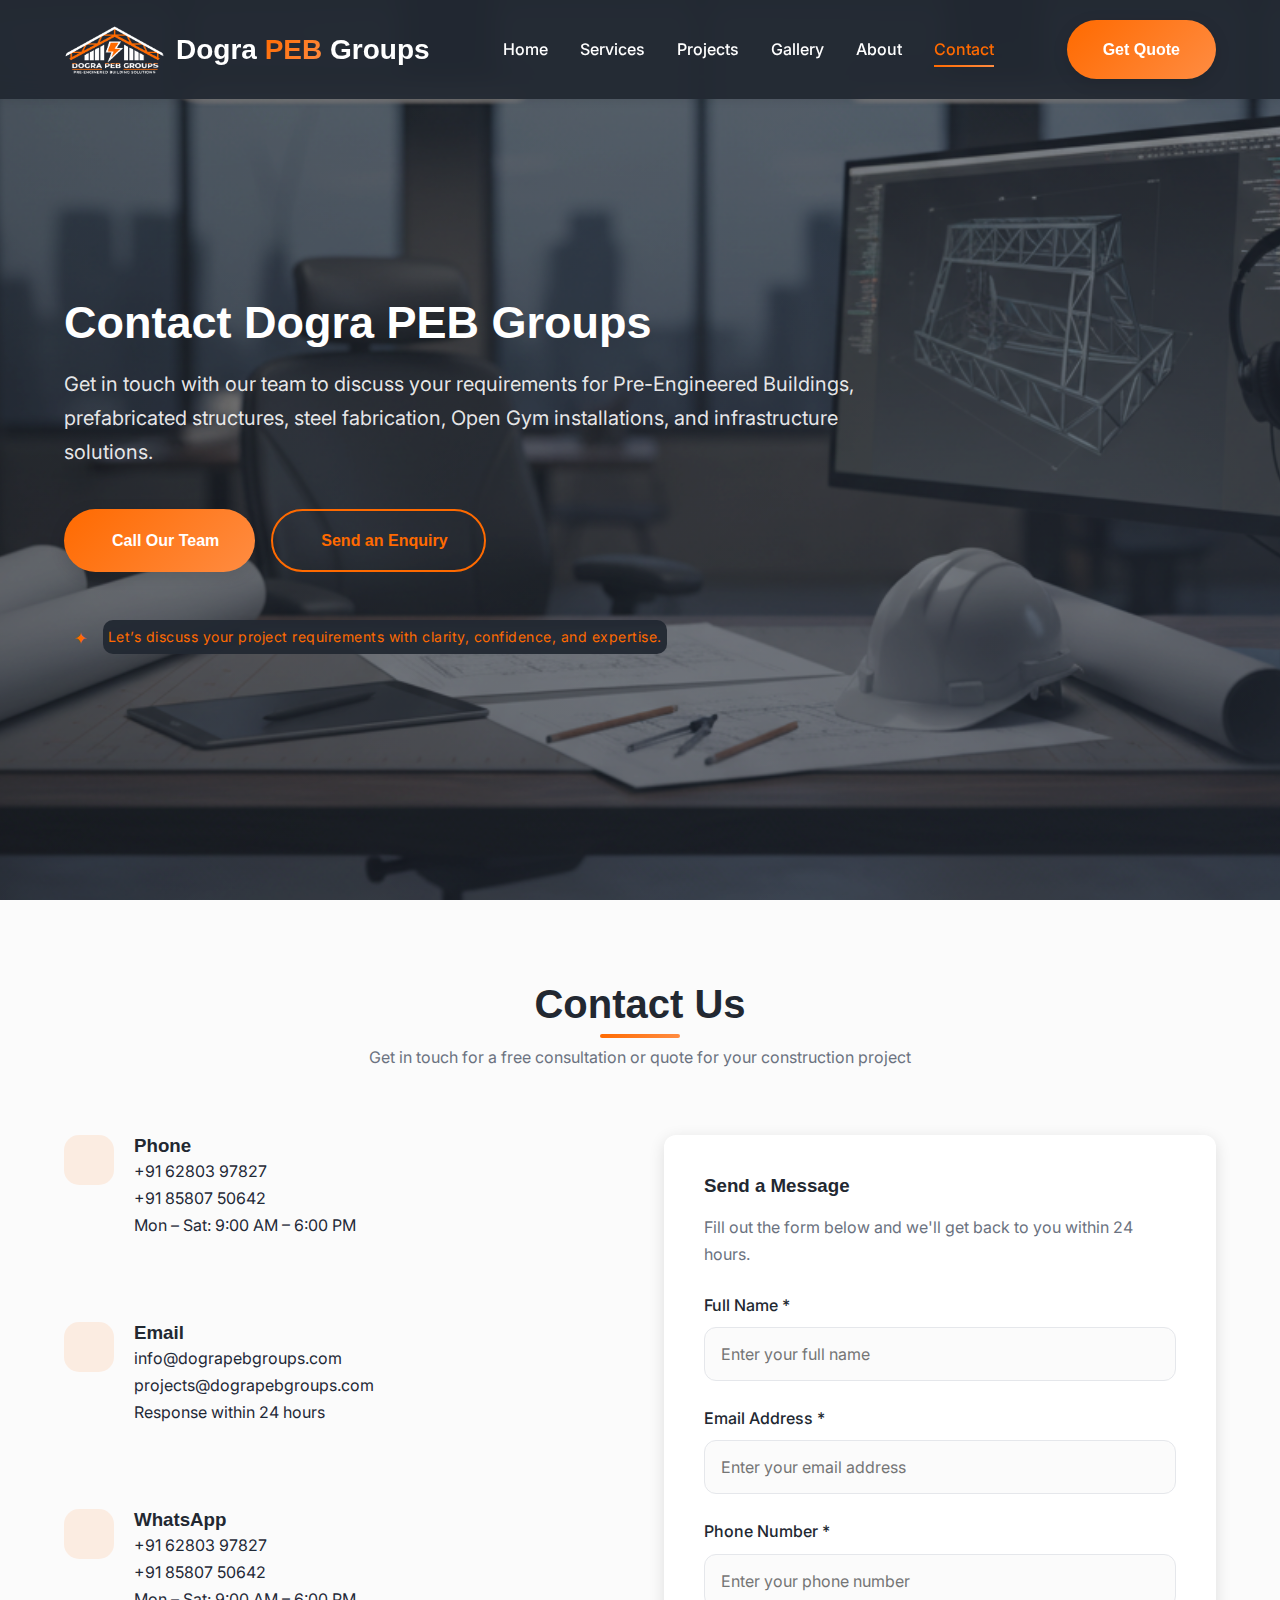
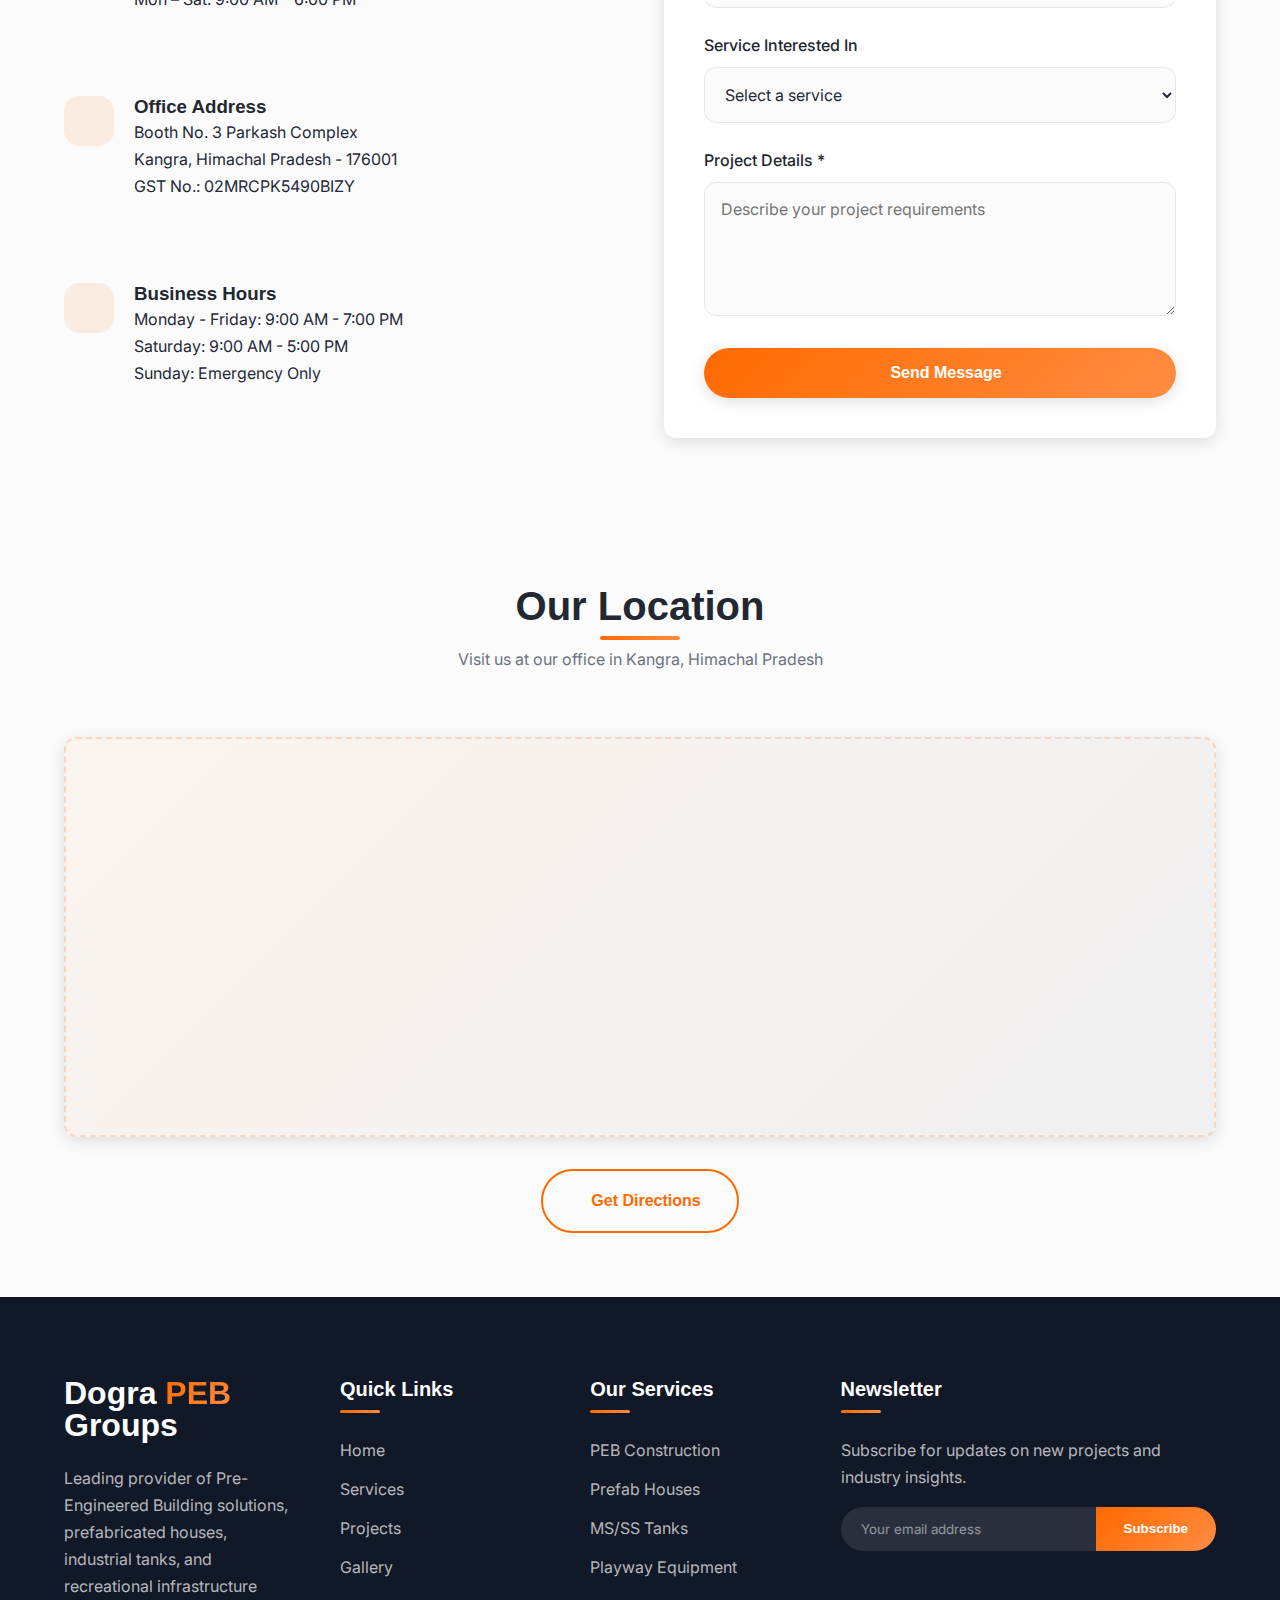
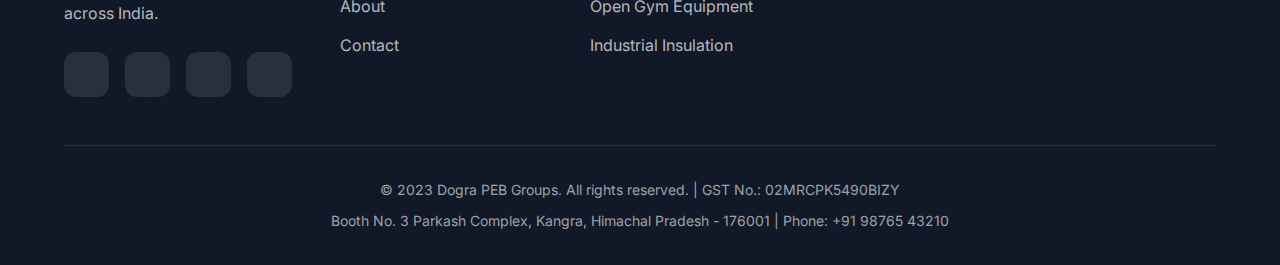
<file: contact-us/index.html>
<!DOCTYPE html>
<html lang="en">

<head>
    <meta charset="UTF-8">
    <meta name="viewport" content="width=device-width, initial-scale=1.0">

    <!-- Contact Page SEO -->
    <title>Contact Dogra PEB Groups | PEB Construction Company in India</title>
    <meta name="description" content="Contact Dogra PEB Groups for PEB construction, pre-engineered buildings, prefab structures, MS & SS tank fabrication, Open Gym installations and infrastructure solutions across India.">
    <meta name="keywords" content="contact PEB construction company, PEB contractor near me, Dogra PEB Groups contact, pre engineered building contractor India">

    <!-- Canonical -->
    <link rel="canonical" href="https://www.dograpebgroups.in/contact-us/">

    <!-- Open Graph -->
    <meta property="og:title" content="Contact Dogra PEB Groups">
    <meta property="og:description" content="Get in touch with Dogra PEB Groups for PEB buildings, prefab structures and industrial infrastructure solutions across India.">
    <meta property="og:type" content="website">
    <meta property="og:image" content="https://images.unsplash.com/photo-1581094794329-c8112a89af12?ixlib=rb-4.0.3&auto=format&fit=crop&w=1200&q=80">
    <meta property="og:url" content="https://www.dograpebgroups.in/contact-us/">

    <!-- Twitter -->
    <meta name="twitter:card" content="summary_large_image">
    <meta name="twitter:title" content="Contact Dogra PEB Groups">
    <meta name="twitter:description" content="Reach out to Dogra PEB Groups for professional PEB construction and infrastructure services.">

    <!-- Branding -->
    <meta name="theme-color" content="#1a365d">

    <!-- Favicon -->
    <link rel="icon" href="../assets/imgs/favicon.ico" type="image/x-icon">

    <!-- Fonts & Icons -->
    <link rel="preconnect" href="https://fonts.googleapis.com">
    <link rel="preconnect" href="https://fonts.gstatic.com" crossorigin>
    <link href="https://fonts.googleapis.com/css2?family=Inter:wght@300;400;500;600;700&family=Space+Grotesk:wght@400;500;600;700&display=swap" rel="stylesheet">

    <link rel="stylesheet" href="https://cdnjs.cloudflare.com/ajax/libs/font-awesome/6.4.0/css/all.min.css"
          integrity="sha512-iecdLmaskl7CVkqkXNQ/ZH/XLlvWZOJyj7Yy7tcenmpD1ypASozpmT/E0iPtmFIB46ZmdtAc9eNBvH0H/ZpiBw=="
          crossorigin="anonymous" referrerpolicy="no-referrer">

    <!-- Main CSS -->
    <link rel="stylesheet" href="../assets/css/style.css">
</head>

<body>
    <!-- Header -->
    <header id="header">
        <div class="container header-container">
            <div class="logo">
                <a href="../index.html">
                    <img src="../assets/imgs/logo.png" class="logo-icon">
                </a>
                <div class="logo-text">Dogra <span>PEB</span> Groups</div>
            </div>

            <nav class="nav-desktop">
                <ul class="nav-list">
                    <li><a href="../index.html" class="nav-link">Home</a></li>
                    <li><a href="../services/index.html" class="nav-link">Services</a></li>
                    <li><a href="../projects/index.html" class="nav-link">Projects</a></li>
                    <li><a href="../gallery/index.html" class="nav-link">Gallery</a></li>
                    <li><a href="../about-us/index.html" class="nav-link">About</a></li>
                    <li><a href="../contact-us/index.html" class="nav-link active">Contact</a></li>
                </ul>
            </nav>

            <a href="../contact-us/index.html" class="btn btn-primary header-cta">
                <i class="fas fa-phone-alt"></i> Get Quote
            </a>

            <button class="mobile-toggle" id="mobileToggle">
                <span></span>
                <span></span>
                <span></span>
            </button>
        </div>

        <nav class="nav-mobile" id="navMobile">
            <ul class="nav-list">
                <li><a href="../index.html" class="nav-link">Home</a></li>
                <li><a href="../services/index.html" class="nav-link">Services</a></li>
                <li><a href="../projects/index.html" class="nav-link">Projects</a></li>
                <li><a href="../gallery/index.html" class="nav-link">Gallery</a></li>
                <li><a href="../about-us/index.html" class="nav-link">About</a></li>
                <li><a href="../contact-us/index.html" class="nav-link active">Contact</a></li>
                <li><a href="../contact-us/index.html" class="btn btn-primary" style="margin-top: 1rem;">
                        <i class="fas fa-phone-alt"></i> Get Quote
                    </a></li>
            </ul>
        </nav>

        <div class="nav-overlay" id="navOverlay"></div>
    </header>

    <!-- Hero Section -->
    <section id="home" class="hero contact">
        <div class="hero-bg">
            <img src="../assets/imgs/banners/contact-us.png" class="banner-full">
            <img src="../assets/imgs/banners/contact-us-mb.png" class="banner-mb">
        </div>
        <div class="container">
            <div class="hero-content">
                <h1>Contact Dogra PEB Groups</h1>
                <p>
                    Get in touch with our team to discuss your requirements for
                    Pre-Engineered Buildings, prefabricated structures, steel fabrication,
                    Open Gym installations, and infrastructure solutions.
                </p>
                <div class="hero-btns">
                    <a href="tel:+916280397827" class="btn btn-primary">
                        <i class="fas fa-phone-alt"></i> Call Our Team
                    </a>
                    <a href="mailto:dogratraders665@gmail.com" class="btn btn-outline">
                        <i class="fas fa-envelope"></i> Send an Enquiry
                    </a>
                </div>
                <div class="hero-trust">
                    <span class="separator">✦</span>
                    <span class="innertext">
                        <span class="separator-mb">✦</span> Let’s discuss your project requirements with clarity, confidence, and expertise.
                    </span>
                </div>
            </div>
        </div>
    </section>

    <!-- contact-us -->
    <section id="contact" class="section">
        <div class="container">
            <div class="section-header">
                <h2>Contact Us</h2>
                <p>Get in touch for a free consultation or quote for your construction project</p>
            </div>

            <div class="contact-container">
                <div class="contact-info">
                    <div class="contact-item">
                        <div class="contact-icon">
                            <i class="fas fa-phone-alt"></i>
                        </div>
                        <div>
                            <h3>Phone</h3>
                            <p><a href="tel:+916280397827">+91 62803 97827</a></p>
                            <p><a href="tel:+918580750642">+91 85807 50642</a></p>
                            <p>Mon – Sat: 9:00 AM – 6:00 PM</p>
                        </div>
                    </div>

                    <div class="contact-item">
                        <div class="contact-icon">
                            <i class="fas fa-envelope"></i>
                        </div>
                        <div>
                            <h3>Email</h3>
                            <p>info@dograpebgroups.com</p>
                            <p>projects@dograpebgroups.com</p>
                            <p>Response within 24 hours</p>
                        </div>
                    </div>

                    <div class="contact-item">
                        <div class="contact-icon">
                            <i class="fab fa-whatsapp"></i>
                        </div>
                        <div>
                            <h3>WhatsApp</h3>
                            <p><a href="https://wa.me/916280397827" target="_blank" rel="noopener">+91 62803 97827</a></p>
                            <p><a href="https://wa.me/918580750642" target="_blank" rel="noopener">+91 85807 50642</a></p>
                            <p>Mon – Sat: 9:00 AM – 6:00 PM</p>
                        </div>
                    </div>

                    <div class="contact-item">
                        <div class="contact-icon">
                            <i class="fas fa-map-marker-alt"></i>
                        </div>
                        <div>
                            <h3>Office Address</h3>
                            <p>Booth No. 3 Parkash Complex</p>
                            <p>Kangra, Himachal Pradesh - 176001</p>
                            <p>GST No.: 02MRCPK5490BIZY</p>
                        </div>
                    </div>

                    <div class="contact-item">
                        <div class="contact-icon">
                            <i class="fas fa-clock"></i>
                        </div>
                        <div>
                            <h3>Business Hours</h3>
                            <p>Monday - Friday: 9:00 AM - 7:00 PM</p>
                            <p>Saturday: 9:00 AM - 5:00 PM</p>
                            <p>Sunday: Emergency Only</p>
                        </div>
                    </div>
                </div>

                <div class="contact-form">
                    <h3 style="margin-bottom: 1rem;">Send a Message</h3>
                    <p style="color: var(--color-text-light); margin-bottom: 1.5rem;">Fill out the form below and we'll
                        get back to you within 24 hours.</p>

                    <form id="contactForm">
                        <div class="form-group">
                            <label for="name">Full Name *</label>
                            <input type="text" id="name" class="form-control" required
                                placeholder="Enter your full name">
                        </div>

                        <div class="form-group">
                            <label for="email">Email Address *</label>
                            <input type="email" id="email" class="form-control" required
                                placeholder="Enter your email address">
                        </div>

                        <div class="form-group">
                            <label for="phone">Phone Number *</label>
                            <input type="tel" id="phone" class="form-control" required
                                placeholder="Enter your phone number">
                        </div>

                        <div class="form-group">
                            <label for="service">Service Interested In</label>
                            <select id="service" class="form-control">
                                <option value="">Select a service</option>
                                <option value="peb">PEB Construction</option>
                                <option value="prefab">Prefabricated Houses</option>
                                <option value="tanks">MS/SS Tanks</option>
                                <option value="playway">Playway Equipment</option>
                                <option value="gym">Open Gym Equipment</option>
                                <option value="other">Other</option>
                            </select>
                        </div>

                        <div class="form-group">
                            <label for="message">Project Details *</label>
                            <textarea id="message" class="form-control" rows="5" required
                                placeholder="Describe your project requirements"></textarea>
                        </div>

                        <button type="submit" class="btn btn-primary" style="width: 100%;">
                            <i class="fas fa-paper-plane"></i> Send Message
                        </button>
                    </form>
                </div>
            </div>
        </div>
    </section>

    <!-- Map Section -->
    <section class="map-section">
        <div class="container">
            <div class="section-header">
                <h2>Our Location</h2>
                <p>Visit us at our office in Kangra, Himachal Pradesh</p>
            </div>
            
            <div class="map-container">
                <!-- Google Maps Embed -->
                <iframe 
                    src="https://www.google.com/maps/embed?pb=!1m18!1m12!1m3!1d3379.3111297444467!2d76.26041541513626!3d32.09845078118956!2m3!1f0!2f0!3f0!3m2!1i1024!2i768!4f13.1!3m3!1m2!1s0x391b5434b0eef61f%3A0xaa9b04fd72ac5ec5!2sKangra%2C%20Himachal%20Pradesh!5e0!3m2!1sen!2sin!4v1621234567890!5m2!1sen!2sin" 
                    width="100%" 
                    height="100%" 
                    style="border:0;" 
                    allowfullscreen="" 
                    loading="lazy">
                </iframe>
            </div>
            
            <div style="text-align: center; margin-top: 2rem;">
                <a href="https://www.google.com/maps/place/Sialkar,+Himachal+Pradesh+176032/@31.8408378,76.3110984,12z/data=!3m1!4b1!4m6!3m5!1s0x391b323c38c81527:0xf53dcc835c2d40d!8m2!3d31.8337586!4d76.3753046!16s%2Fg%2F1hhvk_cs6?entry=ttu&g_ep=EgoyMDI2MDExMy4wIKXMDSoASAFQAw%3D%3D" target="_blank" class="btn btn-outline">
                    <i class="fas fa-directions"></i> Get Directions
                </a>
            </div>
        </div>
    </section>

    <!-- Footer -->
    <footer>
        <div class="container">
            <div class="footer-grid">
                <div class="footer-about">
                    <div class="footer-logo">Dogra <span>PEB</span> Groups</div>
                    <p>Leading provider of Pre-Engineered Building solutions, prefabricated houses, industrial tanks,
                        and recreational infrastructure across India.</p>
                    <div class="footer-social">
                        <a href="#" class="social-icon" aria-label="Facebook">
                            <i class="fab fa-facebook-f"></i>
                        </a>
                        <a href="#" class="social-icon" aria-label="Instagram">
                            <i class="fab fa-instagram"></i>
                        </a>
                        <a href="#" class="social-icon" aria-label="LinkedIn">
                            <i class="fab fa-linkedin-in"></i>
                        </a>
                        <a href="#" class="social-icon" aria-label="YouTube">
                            <i class="fab fa-youtube"></i>
                        </a>
                    </div>
                </div>

                <div>
                    <h3 class="footer-heading">Quick Links</h3>
                    <ul class="footer-links">
                        <li><a href="../index.html">Home</a></li>
                        <li><a href="../services/index.html">Services</a></li>
                        <li><a href="../projects/index.html">Projects</a></li>
                        <li><a href="../gallery/index.html">Gallery</a></li>
                        <li><a href="../about-us/index.html">About</a></li>
                        <li><a href="../contact-us/">Contact</a></li>
                    </ul>
                </div>

                <div>
                    <h3 class="footer-heading">Our Services</h3>
                    <ul class="footer-links">
                        <li><a href="../services/index.html">PEB Construction</a></li>
                        <li><a href="../services/index.html">Prefab Houses</a></li>
                        <li><a href="../services/index.html">MS/SS Tanks</a></li>
                        <li><a href="../services/index.html">Playway Equipment</a></li>
                        <li><a href="../services/index.html">Open Gym Equipment</a></li>
                        <li><a href="../services/index.html">Industrial Insulation</a></li>
                    </ul>
                </div>

                <div>
                    <h3 class="footer-heading">Newsletter</h3>
                    <p style="color: rgba(255, 255, 255, 0.7); margin-bottom: 1rem;">Subscribe for updates on new
                        projects and industry insights.</p>
                    <form class="newsletter-form" id="newsletterForm">
                        <input type="email" class="newsletter-input" placeholder="Your email address" required>
                        <button type="submit" class="newsletter-btn">Subscribe</button>
                    </form>
                </div>
            </div>

            <div class="footer-bottom">
                <p>&copy; 2023 Dogra PEB Groups. All rights reserved. | GST No.: 02MRCPK5490BIZY</p>
                <p style="margin-top: 0.5rem;">Booth No. 3 Parkash Complex, Kangra, Himachal Pradesh - 176001 | Phone:
                    +91 98765 43210</p>
            </div>
        </div>
    </footer>

    <script src="../assets/js/script.js"></script>
</body>

</html>
</file>
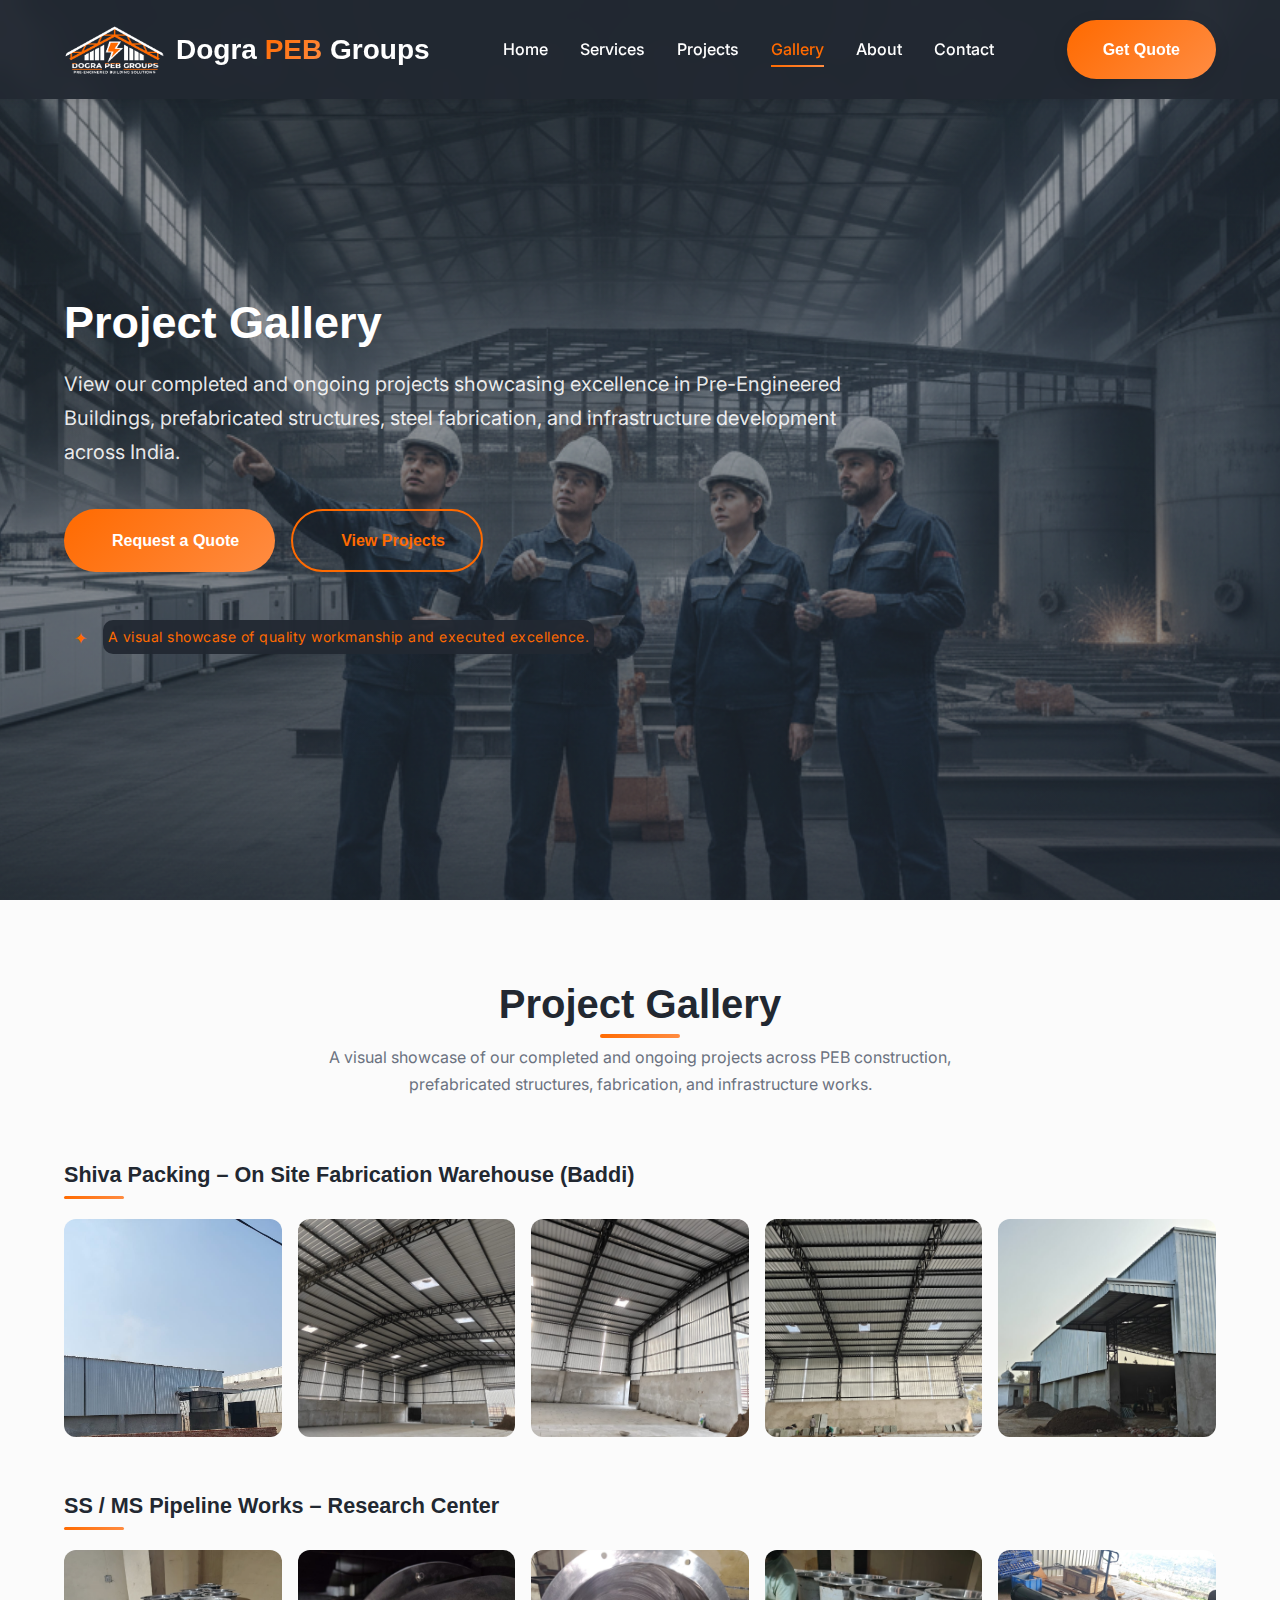
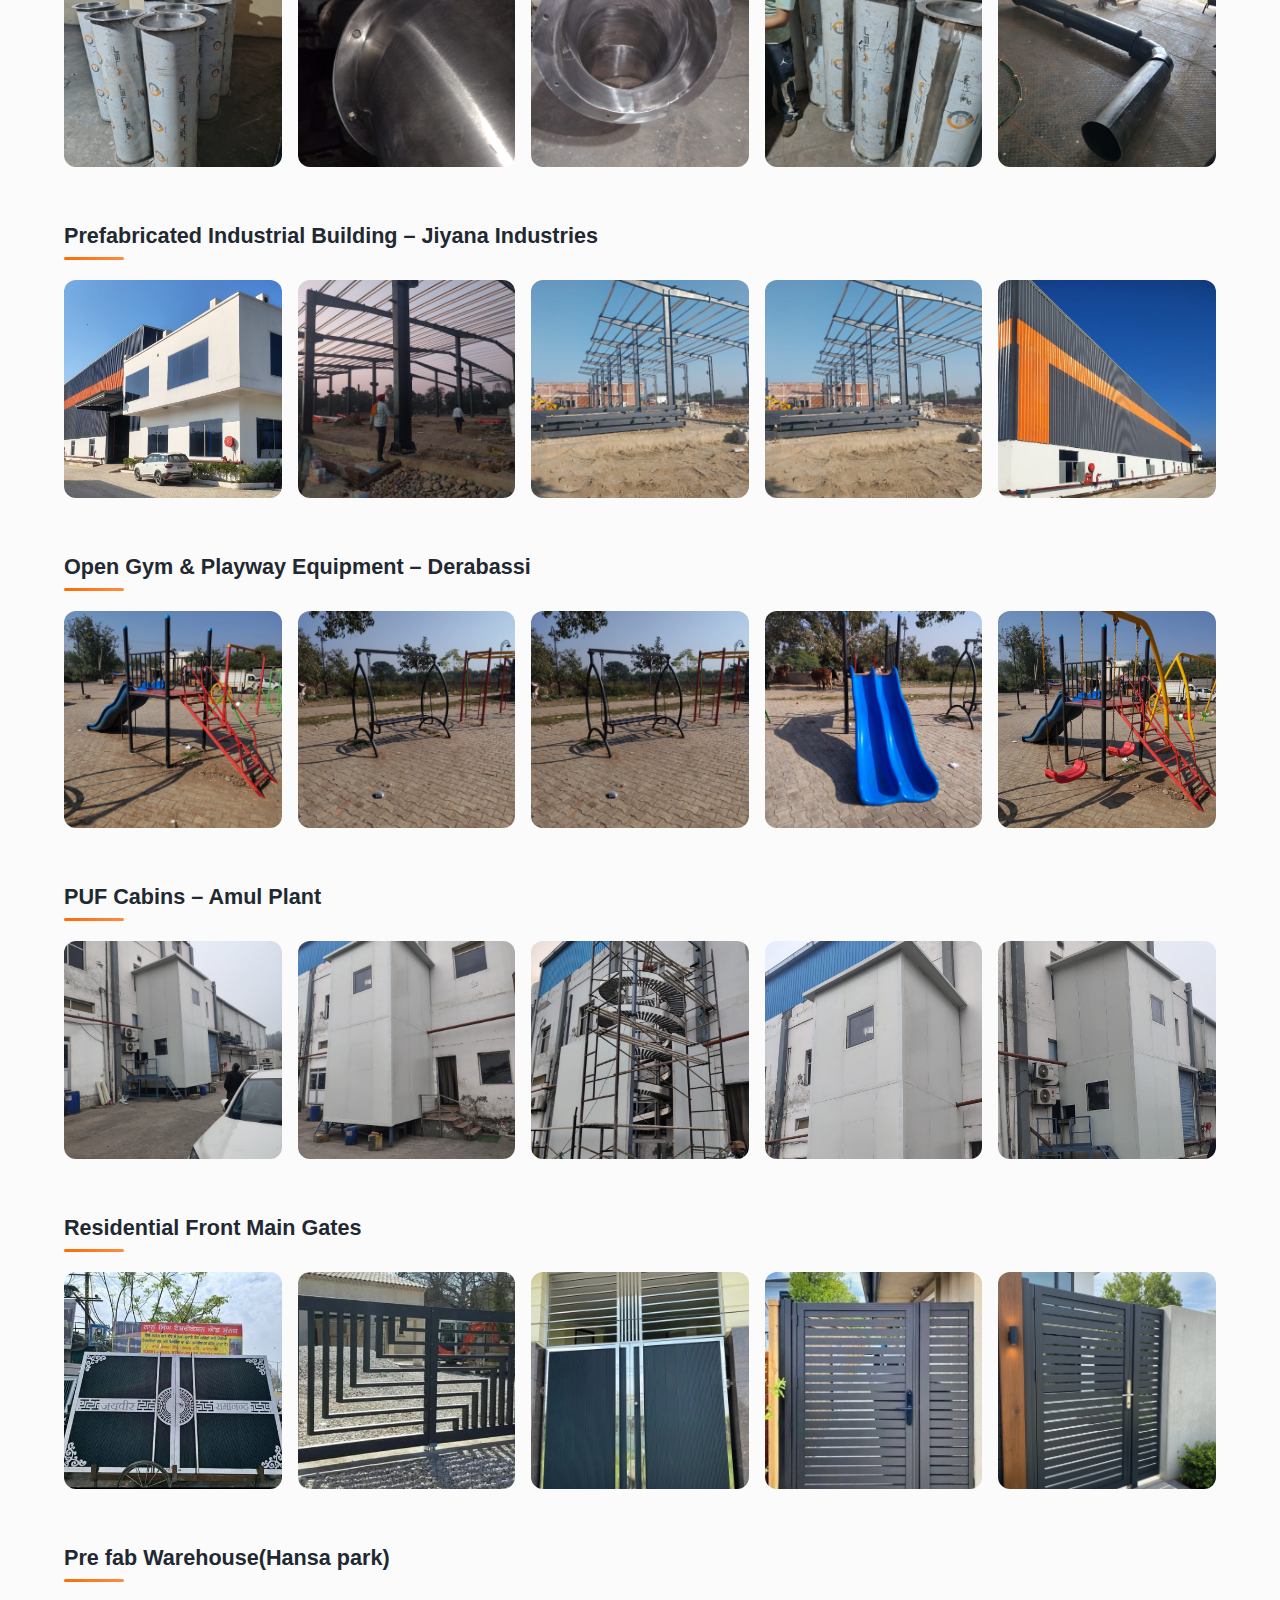
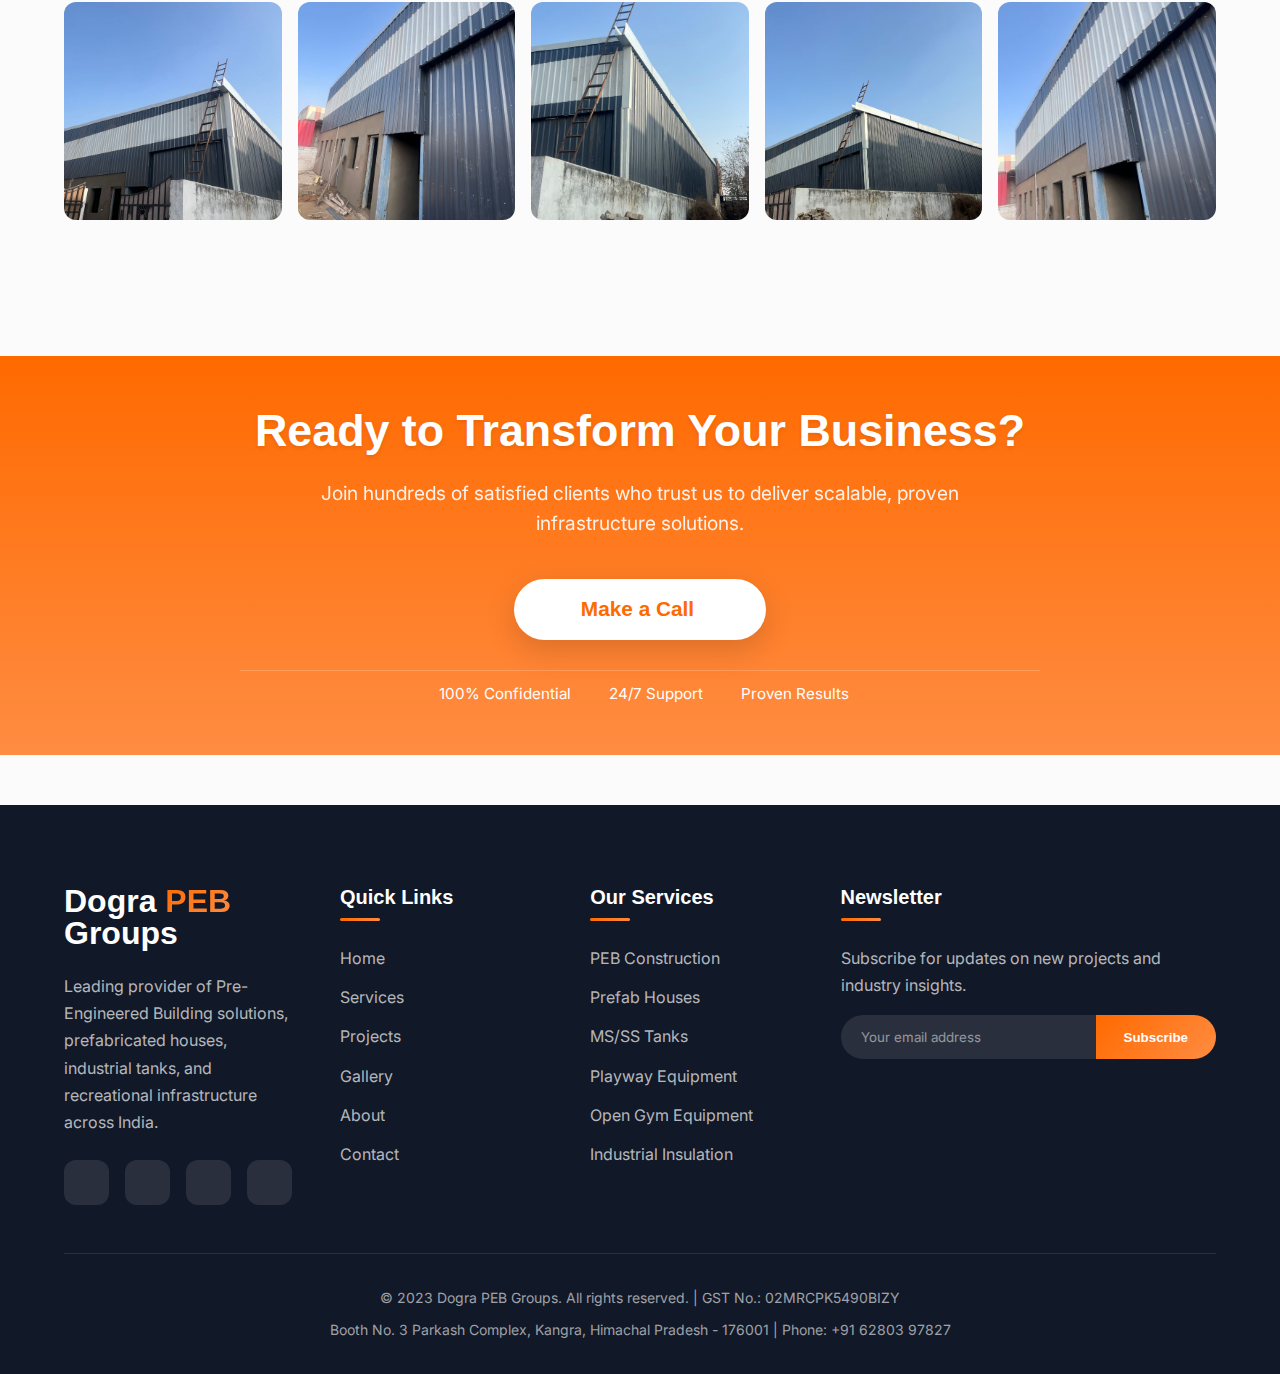
<file: gallery/index.html>
<!DOCTYPE html>
<html lang="en">

<head>
    <meta charset="UTF-8">
    <meta name="viewport" content="width=device-width, initial-scale=1.0">

    <!-- Gallery Page SEO -->
    <title>Project Gallery | PEB Buildings & Infrastructure Works | Dogra PEB Groups</title>
    <meta name="description" content="Browse our project gallery showcasing PEB buildings, prefab structures, industrial sheds, MS & SS tank fabrication, Open Gym installations, and outdoor infrastructure works delivered by Dogra PEB Groups across India.">
    <meta name="keywords" content="PEB project gallery, pre engineered building images, industrial shed photos, prefab building gallery, MS SS tank fabrication images, Dogra PEB Groups gallery">

    <!-- Canonical -->
    <link rel="canonical" href="https://www.dograpebgroups.in/gallery/">

    <!-- Open Graph -->
    <meta property="og:title" content="Project Gallery | Dogra PEB Groups">
    <meta property="og:description" content="Explore images of completed PEB buildings and infrastructure projects executed by Dogra PEB Groups across India.">
    <meta property="og:type" content="website">
    <meta property="og:image" content="https://images.unsplash.com/photo-1581094794329-c8112a89af12?ixlib=rb-4.0.3&auto=format&fit=crop&w=1200&q=80">
    <meta property="og:url" content="https://www.dograpebgroups.in/gallery/">

    <!-- Twitter -->
    <meta name="twitter:card" content="summary_large_image">
    <meta name="twitter:title" content="Project Gallery | Dogra PEB Groups">
    <meta name="twitter:description" content="Images of PEB buildings, prefab structures, industrial sheds and infrastructure works across India.">

    <!-- Branding -->
    <meta name="theme-color" content="#1a365d">

    <!-- Favicon -->
    <link rel="icon" href="../assets/imgs/favicon.ico" type="image/x-icon">

    <!-- Fonts & Icons -->
    <link rel="preconnect" href="https://fonts.googleapis.com">
    <link rel="preconnect" href="https://fonts.gstatic.com" crossorigin>
    <link href="https://fonts.googleapis.com/css2?family=Inter:wght@300;400;500;600;700&family=Space+Grotesk:wght@400;500;600;700&display=swap" rel="stylesheet">

    <link rel="stylesheet" href="https://cdnjs.cloudflare.com/ajax/libs/font-awesome/6.4.0/css/all.min.css"
          integrity="sha512-iecdLmaskl7CVkqkXNQ/ZH/XLlvWZOJyj7Yy7tcenmpD1ypASozpmT/E0iPtmFIB46ZmdtAc9eNBvH0H/ZpiBw=="
          crossorigin="anonymous" referrerpolicy="no-referrer">

    <!-- Main CSS -->
    <link rel="stylesheet" href="../assets/css/style.css">
</head>

<body>
    <!-- Header -->
    <header id="header">
        <div class="container header-container">
            <div class="logo">
                <a href="../index.html">
                    <img src="../assets/imgs/logo.png" class="logo-icon">
                </a>
                <div class="logo-text">Dogra <span>PEB</span> Groups</div>
            </div>

            <nav class="nav-desktop">
                <ul class="nav-list">
                    <li><a href="../index.html" class="nav-link">Home</a></li>
                    <li><a href="../services/index.html" class="nav-link">Services</a></li>
                    <li><a href="../projects/index.html" class="nav-link">Projects</a></li>
                    <li><a href="../gallery/index.html" class="nav-link active">Gallery</a></li>
                    <li><a href="../about-us/index.html" class="nav-link">About</a></li>
                    <li><a href="../contact-us/index.html" class="nav-link">Contact</a></li>
                </ul>
            </nav>

            <a href="../contact-us/index.html" class="btn btn-primary header-cta">
                <i class="fas fa-phone-alt"></i> Get Quote
            </a>

            <button class="mobile-toggle" id="mobileToggle">
                <span></span>
                <span></span>
                <span></span>
            </button>
        </div>

        <nav class="nav-mobile" id="navMobile">
            <ul class="nav-list">
                <li><a href="../index.html" class="nav-link">Home</a></li>
                <li><a href="../services/index.html" class="nav-link">Services</a></li>
                <li><a href="../projects/index.html" class="nav-link">Projects</a></li>
                <li><a href="../gallery/index.html" class="nav-link active">Gallery</a></li>
                <li><a href="../about-us/index.html" class="nav-link">About</a></li>
                <li><a href="../contact-us/index.html" class="nav-link">Contact</a></li>
                <li><a href="../contact-us/index.html" class="btn btn-primary" style="margin-top: 1rem;">
                        <i class="fas fa-phone-alt"></i> Get Quote
                    </a></li>
            </ul>
        </nav>

        <div class="nav-overlay" id="navOverlay"></div>
    </header>

    <!-- Hero Section -->
    <section id="home" class="hero contact">
        <div class="hero-bg">
            <img src="../assets/imgs/banners/gallery.png" class="banner-full">
            <img src="../assets/imgs/banners/gallery-mb.png" class="banner-mb">
        </div>
        <div class="container">
            <div class="hero-content">
                <h1>Project Gallery</h1>
                <p>
                    View our completed and ongoing projects showcasing excellence in
                    Pre-Engineered Buildings, prefabricated structures, steel fabrication,
                    and infrastructure development across India.
                </p>
                <div class="hero-btns">
                    <a href="../contact-us/index.html" class="btn btn-primary">
                        <i class="fas fa-calendar-alt"></i> Request a Quote
                    </a>
                    <a href="../projects/index.html" class="btn btn-outline">
                        <i class="fas fa-hard-hat"></i> View Projects
                    </a>
                </div>
                <div class="hero-trust">
                    <span class="separator">✦</span>
                    <span class="innertext">
                        <span class="separator-mb">✦</span> A visual showcase of quality workmanship and executed excellence.
                    </span>
                </div>
            </div>
        </div>
    </section>

    <!-- Gallery Section -->
    <section id="gallery" class="section">
        <div class="container">

            <div class="section-header">
                <h2>Project Gallery</h2>
                <p>
                    A visual showcase of our completed and ongoing projects across
                    PEB construction, prefabricated structures, fabrication, and infrastructure works.
                </p>
            </div>

            <!-- ================= PROJECT 1 ================= -->
            <div class="gallery-project">
                <h3 class="gallery-project-title">
                    Shiva Packing – On Site Fabrication Warehouse (Baddi)
                </h3>

                <div class="gallery-grid">
                    <div class="gallery-item fade-in">
                        <img src="../assets/imgs/projects/shiva-baddi/shiva-main.jpeg" alt="">
                    </div>
                    <div class="gallery-item fade-in">
                        <img src="../assets/imgs/projects/shiva-baddi/shiva-img1.jpeg" alt="">
                    </div>
                    <div class="gallery-item fade-in">
                        <img src="../assets/imgs/projects/shiva-baddi/shiva-img3.jpeg" alt="">
                    </div>
                    <div class="gallery-item fade-in">
                        <img src="../assets/imgs/projects/shiva-baddi/shiva-img11.jpeg" alt="">
                    </div>
                    <div class="gallery-item fade-in">
                        <img src="../assets/imgs/projects/shiva-baddi/shiva-img6.jpeg" alt="">
                    </div>
                </div>
            </div>

            <!-- ================= PROJECT 2 ================= -->
            <div class="gallery-project">
                <h3 class="gallery-project-title">
                    SS / MS Pipeline Works – Research Center
                </h3>

                <div class="gallery-grid">
                    <div class="gallery-item fade-in">
                        <img src="../assets/imgs/projects/pipeline/pipeline-main.jpeg" alt="">
                    </div>
                    <div class="gallery-item fade-in">
                        <img src="../assets/imgs/projects/pipeline/pipeline-img1.jpeg" alt="">
                    </div>
                    <div class="gallery-item fade-in">
                        <img src="../assets/imgs/projects/pipeline/pipeline-img2.jpeg" alt="">
                    </div>
                    <div class="gallery-item fade-in">
                        <img src="../assets/imgs/projects/pipeline/pipeline-img3.jpeg" alt="">
                    </div>
                    <div class="gallery-item fade-in">
                        <img src="../assets/imgs/projects/pipeline/pipeline-img4.jpeg" alt="">
                    </div>
                </div>
            </div>

            <!-- ================= PROJECT 3 ================= -->
            <div class="gallery-project">
                <h3 class="gallery-project-title">
                    Prefabricated Industrial Building – Jiyana Industries
                </h3>

                <div class="gallery-grid">
                    <div class="gallery-item fade-in">
                        <img src="../assets/imgs/projects/Jiyana/Jiyana-main.jpeg" alt="">
                    </div>
                    <div class="gallery-item fade-in">
                        <img src="../assets/imgs/projects/Jiyana/Jiyana-img1.jpeg" alt="">
                    </div>
                    <div class="gallery-item fade-in">
                        <img src="../assets/imgs/projects/Jiyana/Jiyana-img3.jpeg" alt="">
                    </div>
                    <div class="gallery-item fade-in">
                        <img src="../assets/imgs/projects/Jiyana/Jiyana-img5.jpeg" alt="">
                    </div>
                    <div class="gallery-item fade-in">
                        <img src="../assets/imgs/projects/Jiyana/Jiyana-img9.jpeg" alt="">
                    </div>
                </div>
            </div>

            <!-- ================= PROJECT 4 ================= -->
            <div class="gallery-project">
                <h3 class="gallery-project-title">
                    Open Gym & Playway Equipment – Derabassi
                </h3>

                <div class="gallery-grid">
                    <div class="gallery-item fade-in">
                        <img src="../assets/imgs/projects/derabassi/open-gym-main.jpeg" alt="">
                    </div>
                    <div class="gallery-item fade-in">
                        <img src="../assets/imgs/projects/derabassi/open-gym-img1.jpeg" alt="">
                    </div>
                    <div class="gallery-item fade-in">
                        <img src="../assets/imgs/projects/derabassi/open-gym-img2.jpeg" alt="">
                    </div>
                    <div class="gallery-item fade-in">
                        <img src="../assets/imgs/projects/derabassi/open-gym-img3.jpeg" alt="">
                    </div>
                    <div class="gallery-item fade-in">
                        <img src="../assets/imgs/projects/derabassi/open-gym-img4.png" alt="">
                    </div>
                </div>
            </div>

            <!-- ================= PROJECT 5 ================= -->
            <div class="gallery-project">
                <h3 class="gallery-project-title">
                    PUF Cabins – Amul Plant
                </h3>

                <div class="gallery-grid">
                    <div class="gallery-item fade-in">
                        <img src="../assets/imgs/projects/amul/amul-main.jpeg" alt="">
                    </div>
                    <div class="gallery-item fade-in">
                        <img src="../assets/imgs/projects/amul/amul-img1.jpeg" alt="">
                    </div>
                    <div class="gallery-item fade-in">
                        <img src="../assets/imgs/projects/amul/amul-img2.jpeg" alt="">
                    </div>
                    <div class="gallery-item fade-in">
                        <img src="../assets/imgs/projects/amul/amul-img3.jpeg" alt="">
                    </div>
                    <div class="gallery-item fade-in">
                        <img src="../assets/imgs/projects/amul/amul-img4.jpeg" alt="">
                    </div>
                </div>
            </div>

            <!-- ================= PROJECT 6 ================= -->
            <div class="gallery-project">
                <h3 class="gallery-project-title">
                    Residential Front Main Gates
                </h3>

                <div class="gallery-grid">
                    <div class="gallery-item fade-in">
                        <img src="../assets/imgs/projects/gates/gates-main.jpeg" alt="">
                    </div>
                    <div class="gallery-item fade-in">
                        <img src="../assets/imgs/projects/gates/gates-img1.jpeg" alt="">
                    </div>
                    <div class="gallery-item fade-in">
                        <img src="../assets/imgs/projects/gates/gates-img2.jpeg" alt="">
                    </div>
                    <div class="gallery-item fade-in">
                        <img src="../assets/imgs/projects/gates/gates-img3.jpeg" alt="">
                    </div>
                    <div class="gallery-item fade-in">
                        <img src="../assets/imgs/projects/gates/gates-img4.png" alt="">
                    </div>
                </div>
            </div>

            <!-- ================= PROJECT 7 ================= -->
            <div class="gallery-project">
                <h3 class="gallery-project-title">
                    Pre fab Warehouse(Hansa park)
                </h3>

                <div class="gallery-grid">
                    <div class="gallery-item fade-in">
                        <img src="../assets/imgs/projects/hansa/hansa-img-main.jpeg" alt="">
                    </div>
                    <div class="gallery-item fade-in">
                        <img src="../assets/imgs/projects/hansa/hansa-img1.jpeg" alt="">
                    </div>
                    <div class="gallery-item fade-in">
                        <img src="../assets/imgs/projects/hansa/hansa-img2.jpeg" alt="">
                    </div>
                    <div class="gallery-item fade-in">
                        <img src="../assets/imgs/projects/hansa/hansa-img3.jpeg" alt="">
                    </div>
                    <div class="gallery-item fade-in">
                        <img src="../assets/imgs/projects/hansa/hansa-img4.jpeg" alt="">
                    </div>
                </div>
            </div>

        </div>
    </section>


    <!-- CTA Section -->
    <section id="cta" class="cta-section">
        <div class="container">
            <div class="cta-content">
                <h2 class="cta-heading">Ready to Transform Your Business?</h2>
                
                <!-- Added benefit-oriented subheading -->
                <p class="cta-subheading">Join hundreds of satisfied clients who trust us to deliver scalable, proven infrastructure solutions.</p>
                
                <!-- Enhanced CTA Button with hover effects -->
                <div class="cta-button-container">
                    <a href="tel:+916280397827" class="btn btn-get-started">
                        <span class="btn-icon">
                            <i class="fas fa-phone-alt"></i>
                        </span>
                        <span class="btn-text">
                            <span class="btn-main-text">Make a Call</span>
                        </span>
                        <span class="btn-arrow">
                            <i class="fas fa-arrow-right"></i>
                        </span>
                    </a>
                </div>
                
                <!-- Added trust indicators -->
                <div class="trust-indicators">
                    <div class="trust-item">
                        <i class="fas fa-shield-alt"></i>
                        <span>100% Confidential</span>
                    </div>
                    <div class="trust-item">
                        <i class="fas fa-clock"></i>
                        <span>24/7 Support</span>
                    </div>
                    <div class="trust-item">
                        <i class="fas fa-check-circle"></i>
                        <span>Proven Results</span>
                    </div>
                </div>
            </div>
        </div>
    </section>

    <!-- Footer -->
    <footer>
        <div class="container">
            <div class="footer-grid">
                <div class="footer-about">
                    <div class="footer-logo">Dogra <span>PEB</span> Groups</div>
                    <p>Leading provider of Pre-Engineered Building solutions, prefabricated houses, industrial tanks,
                        and recreational infrastructure across India.</p>
                    <div class="footer-social">
                        <a href="../#" class="social-icon" aria-label="Facebook">
                            <i class="fab fa-facebook-f"></i>
                        </a>
                        <a href="../#" class="social-icon" aria-label="Instagram">
                            <i class="fab fa-instagram"></i>
                        </a>
                        <a href="../#" class="social-icon" aria-label="LinkedIn">
                            <i class="fab fa-linkedin-in"></i>
                        </a>
                        <a href="../#" class="social-icon" aria-label="YouTube">
                            <i class="fab fa-youtube"></i>
                        </a>
                    </div>
                </div>

                <div>
                    <h3 class="footer-heading">Quick Links</h3>
                    <ul class="footer-links">
                        <li><a href="../index.html">Home</a></li>
                        <li><a href="../services/index.html">Services</a></li>
                        <li><a href="../projects/index.html">Projects</a></li>
                        <li><a href="../gallery/index.html">Gallery</a></li>
                        <li><a href="../about-us/index.html">About</a></li>
                        <li><a href="../contact-us/">Contact</a></li>
                    </ul>
                </div>

                <div>
                    <h3 class="footer-heading">Our Services</h3>
                    <ul class="footer-links">
                        <li><a href="../services/index.html">PEB Construction</a></li>
                        <li><a href="../services/index.html">Prefab Houses</a></li>
                        <li><a href="../services/index.html">MS/SS Tanks</a></li>
                        <li><a href="../services/index.html">Playway Equipment</a></li>
                        <li><a href="../services/index.html">Open Gym Equipment</a></li>
                        <li><a href="../services/index.html">Industrial Insulation</a></li>
                    </ul>
                </div>

                <div>
                    <h3 class="footer-heading">Newsletter</h3>
                    <p style="color: rgba(255, 255, 255, 0.7); margin-bottom: 1rem;">Subscribe for updates on new
                        projects and industry insights.</p>
                    <form class="newsletter-form" id="newsletterForm">
                        <input type="email" class="newsletter-input" placeholder="Your email address" required>
                        <button type="submit" class="newsletter-btn">Subscribe</button>
                    </form>
                </div>
            </div>

            <div class="footer-bottom">
                <p>&copy; 2023 Dogra PEB Groups. All rights reserved. | GST No.: 02MRCPK5490BIZY</p>
                <p style="margin-top: 0.5rem;">Booth No. 3 Parkash Complex, Kangra, Himachal Pradesh - 176001 | Phone:
                    +91 62803 97827</p>
            </div>
        </div>
    </footer>


    <!-- ============================================
    IMAGE LIGHTBOX MODAL 
    ============================================ -->

    <div class="lightbox-modal" id="imageLightbox">
        <div class="lightbox-header">
            <div class="lightbox-info">
                <span class="lightbox-title" id="lightboxTitle"></span>
                <span class="lightbox-counter" id="lightboxCounter"></span>
            </div>
            <div class="lightbox-controls">
                <button class="lightbox-btn" id="lightboxDownload" title="Download">
                    <i class="fas fa-download"></i>
                </button>
                <button class="lightbox-btn" id="lightboxZoom" title="Zoom">
                    <i class="fas fa-search-plus"></i>
                </button>
                <button class="lightbox-btn" id="lightboxFullscreen" title="Fullscreen">
                    <i class="fas fa-expand"></i>
                </button>
                <button class="lightbox-btn lightbox-close" id="lightboxClose" title="Close (Esc)">
                    <i class="fas fa-times"></i>
                </button>
            </div>
        </div>

        <div class="lightbox-content">
            <div class="image-container">
                <img id="lightboxImage" alt="Gallery Image" loading="lazy">
                <div class="loading-spinner">
                    <div class="spinner"></div>
                </div>
                <div class="image-error" id="imageError">
                    <i class="fas fa-exclamation-triangle"></i>
                    <p>Failed to load image</p>
                </div>
            </div>
            
            <button class="nav-arrow prev-arrow" id="lightboxPrev" aria-label="Previous image">
                <i class="fas fa-chevron-left"></i>
            </button>
            <button class="nav-arrow next-arrow" id="lightboxNext" aria-label="Next image">
                <i class="fas fa-chevron-right"></i>
            </button>
        </div>

        <div class="lightbox-footer">
            <div class="thumbnail-track" id="thumbnailTrack">
                <!-- Thumbnails will be dynamically added here -->
            </div>
            <div class="image-meta" id="imageMeta">
                <div class="meta-item">
                    <i class="fas fa-camera"></i>
                    <span>High Resolution</span>
                </div>
                <div class="meta-item">
                    <i class="fas fa-calendar-alt"></i>
                    <span id="imageDate">Today</span>
                </div>
                <div class="meta-item">
                    <i class="fas fa-info-circle"></i>
                    <span id="imageDimensions">Loading...</span>
                </div>
            </div>
        </div>

        <div class="lightbox-overlay" id="lightboxOverlay"></div>
    </div>

    <script src="../assets/js/script.js"></script>
</body>

</html>
</file>
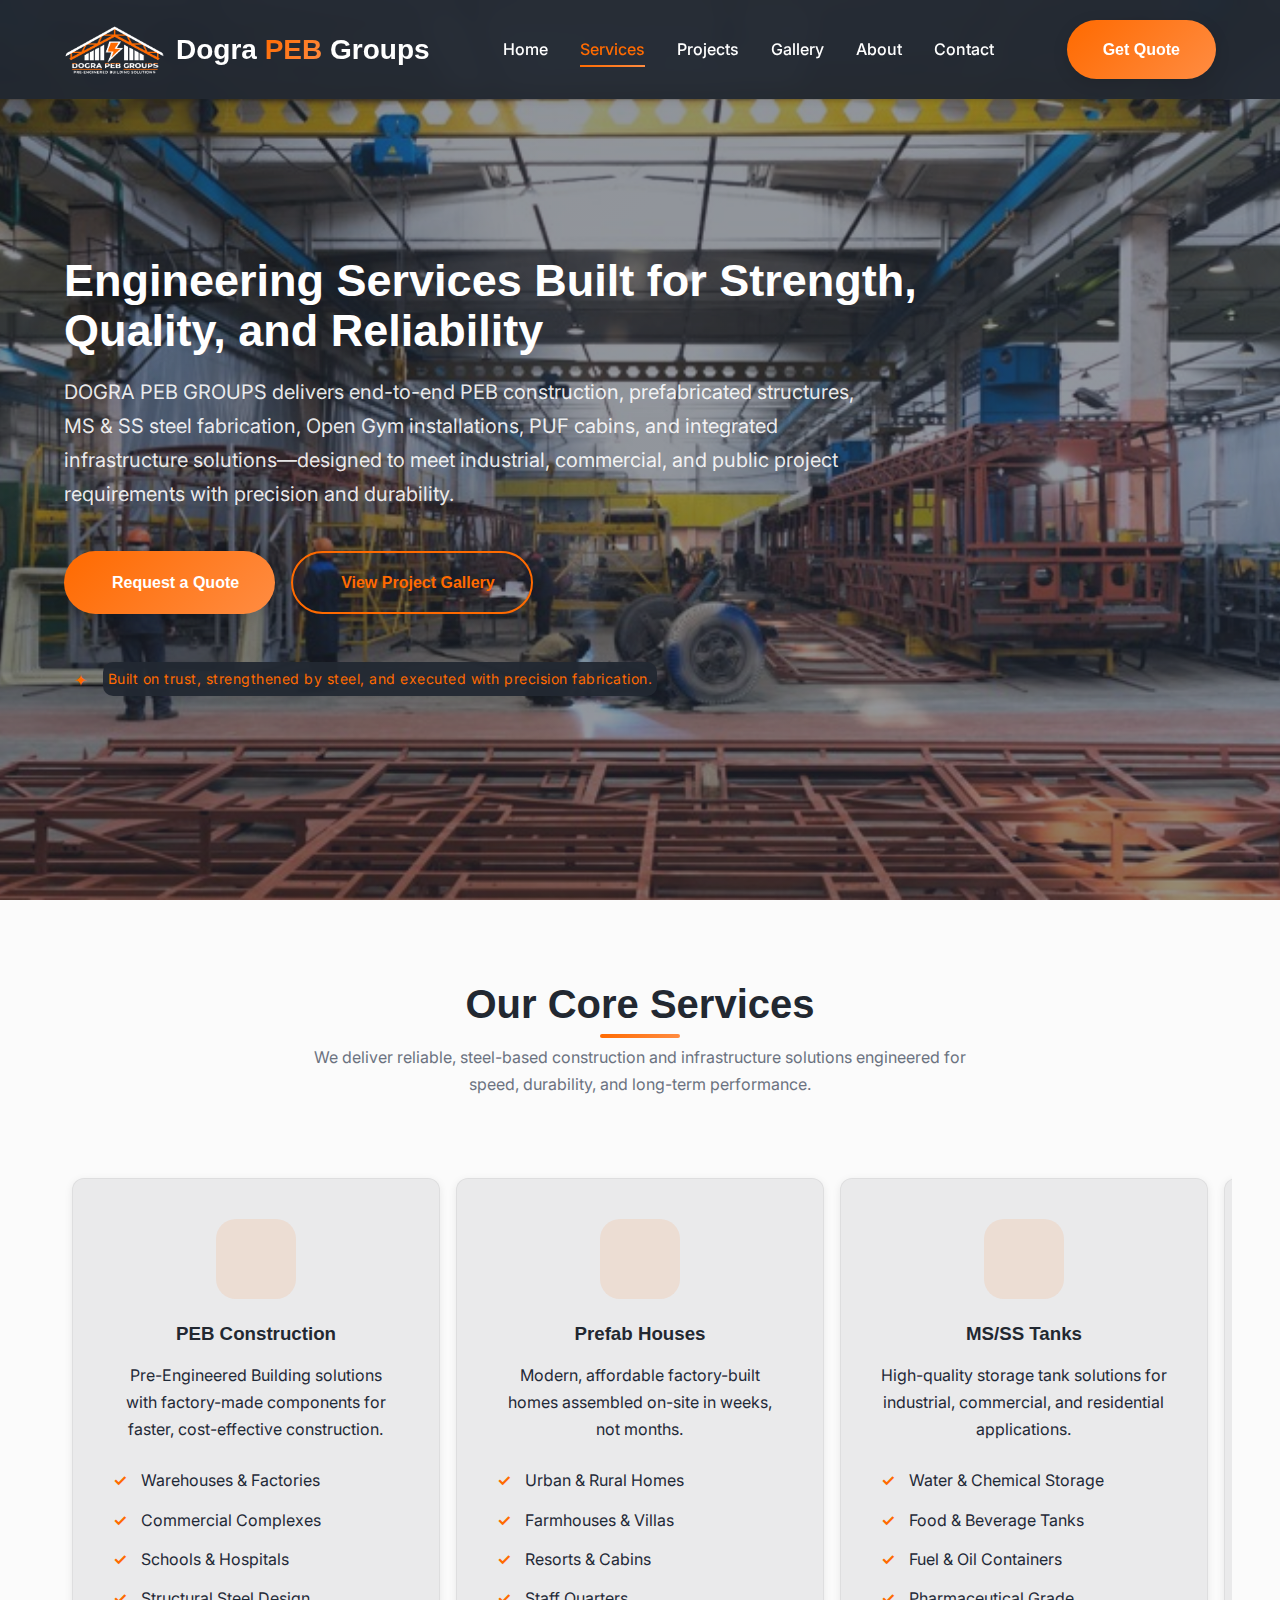
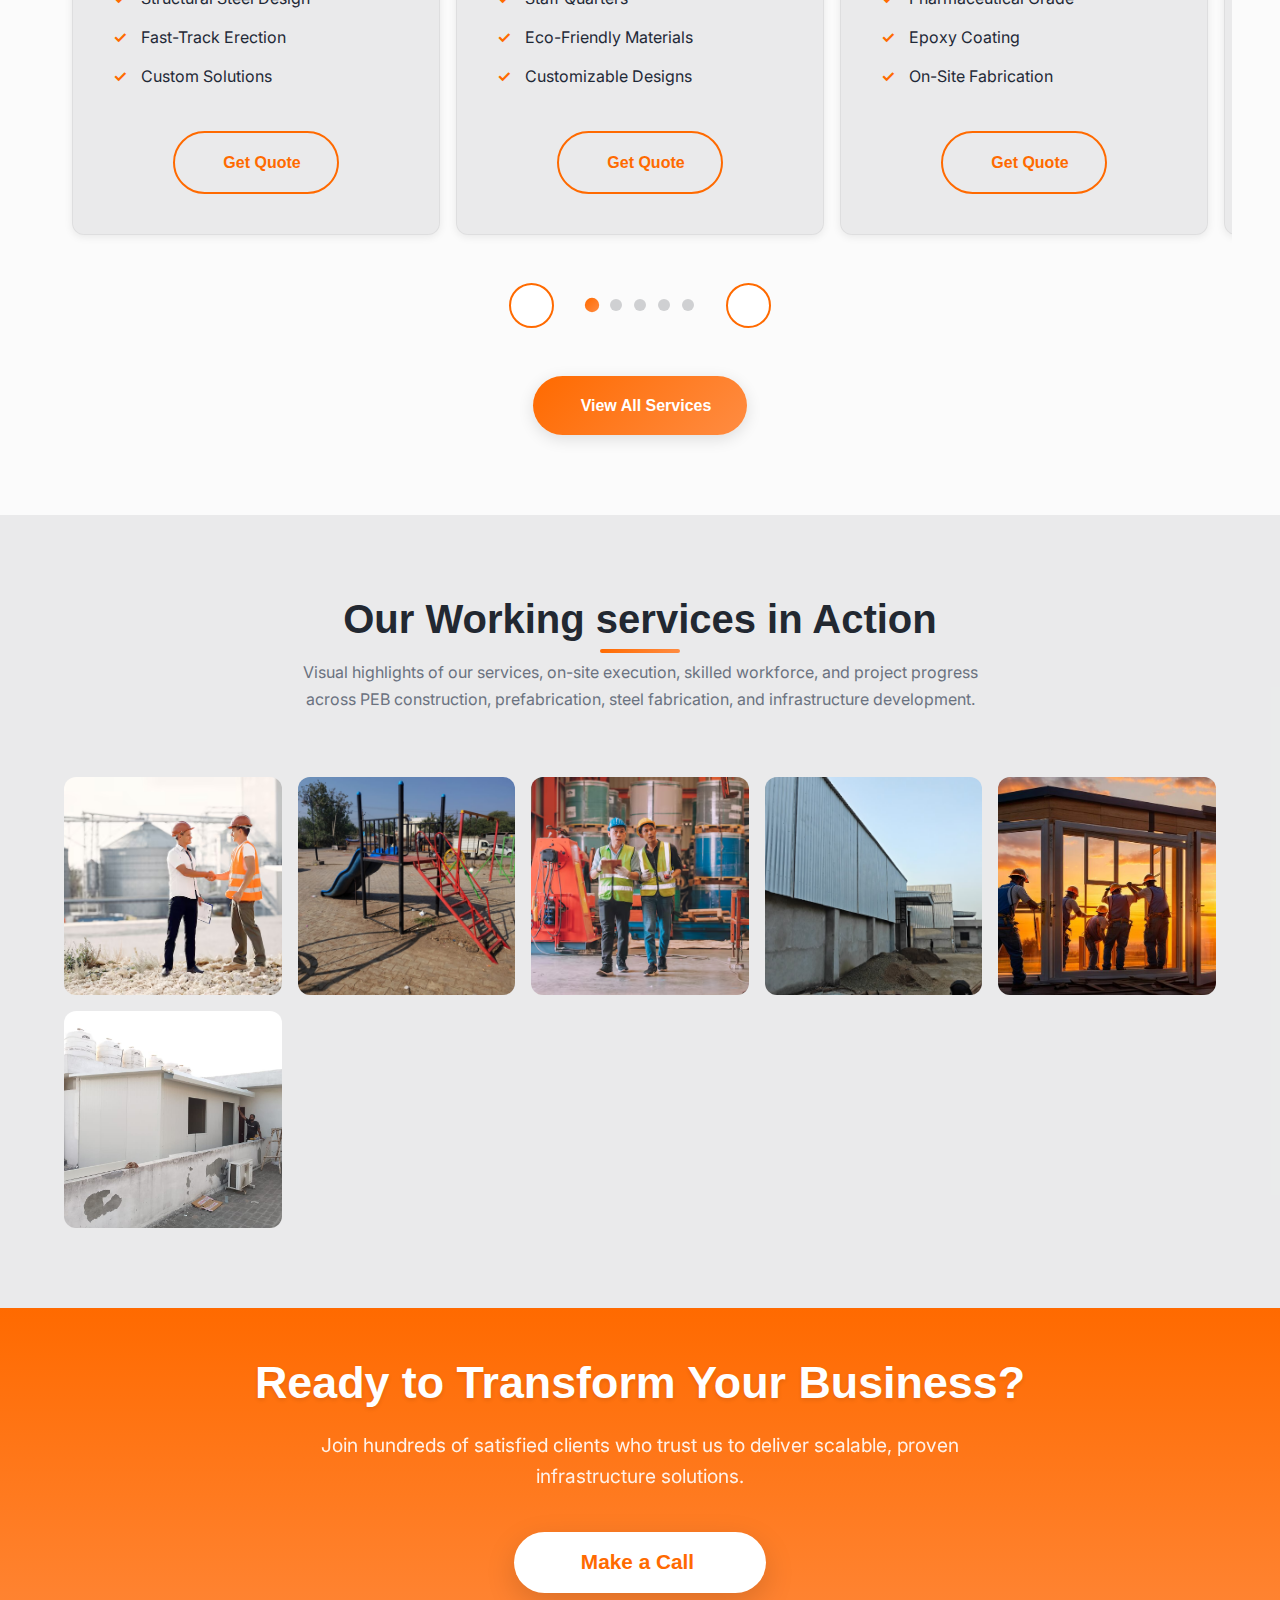
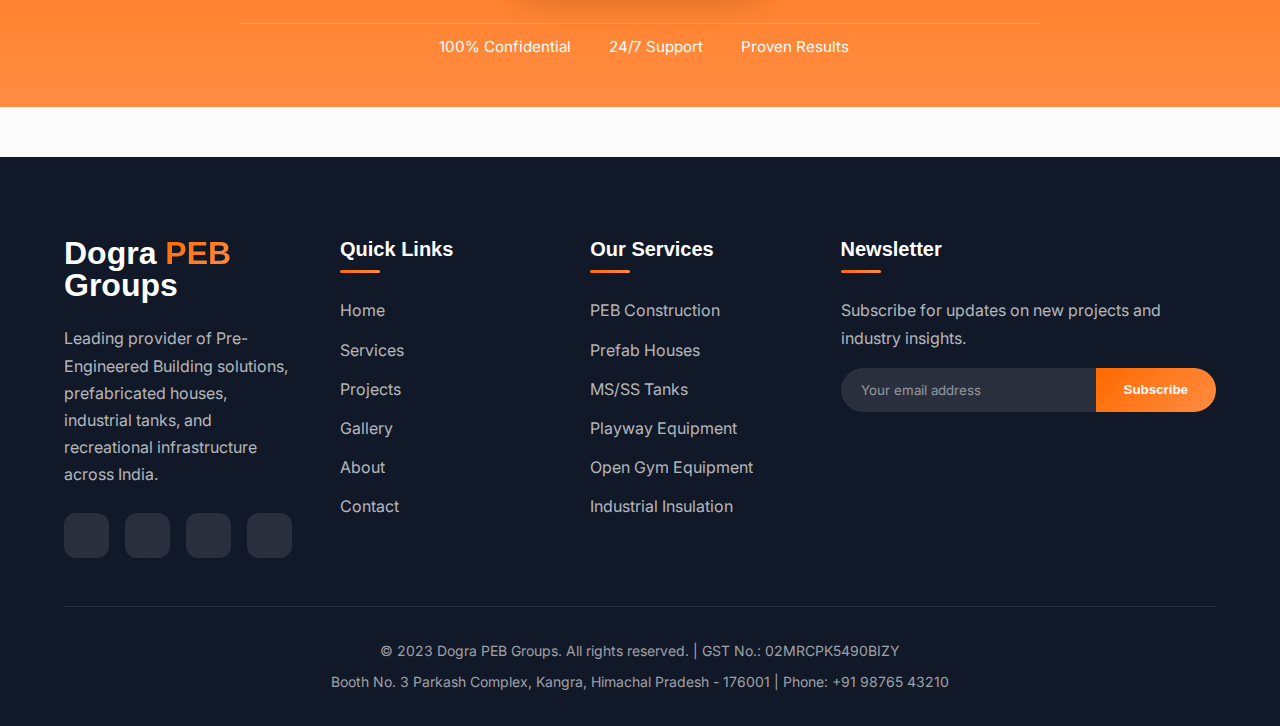
<file: services/index.html>
<!DOCTYPE html>
<html lang="en">

<head>
    <meta charset="UTF-8">
    <meta name="viewport" content="width=device-width, initial-scale=1.0">

    <!-- Service Page SEO -->
    <title>PEB Construction Services in India | Dogra PEB Groups</title>
    <meta name="description" content="Professional PEB construction services by Dogra PEB Groups. We specialize in pre-engineered buildings, prefab structures, MS & SS tank fabrication, Open Gym installations, and industrial infrastructure solutions across India.">
    <meta name="keywords" content="PEB construction services, pre engineered building contractor, PEB warehouse construction, industrial shed construction, prefab structure services, Dogra PEB Groups">

    <!-- Canonical -->
    <link rel="canonical" href="https://www.dograpebgroups.in/services/">

    <!-- Open Graph -->
    <meta property="og:title" content="PEB Construction Services | Dogra PEB Groups">
    <meta property="og:description" content="Expert PEB construction and pre-engineered building services delivering durable, scalable, and cost-effective infrastructure solutions across India.">
    <meta property="og:type" content="website">
    <meta property="og:image" content="https://images.unsplash.com/photo-1581094794329-c8112a89af12?ixlib=rb-4.0.3&auto=format&fit=crop&w=1200&q=80">
    <meta property="og:url" content="https://www.dograpebgroups.in/services/">

    <!-- Twitter -->
    <meta name="twitter:card" content="summary_large_image">
    <meta name="twitter:title" content="PEB Construction Services | Dogra PEB Groups">
    <meta name="twitter:description" content="PEB buildings, prefab structures, industrial sheds, MS & SS tank fabrication and infrastructure services across India.">

    <!-- Branding -->
    <meta name="theme-color" content="#1a365d">

    <!-- Favicon -->
    <link rel="icon" href="../assets/imgs/favicon.ico" type="image/x-icon">

    <!-- Fonts & Icons -->
    <link rel="preconnect" href="https://fonts.googleapis.com">
    <link rel="preconnect" href="https://fonts.gstatic.com" crossorigin>
    <link href="https://fonts.googleapis.com/css2?family=Inter:wght@300;400;500;600;700&family=Space+Grotesk:wght@400;500;600;700&display=swap" rel="stylesheet">

    <link rel="stylesheet" href="https://cdnjs.cloudflare.com/ajax/libs/font-awesome/6.4.0/css/all.min.css"
          integrity="sha512-iecdLmaskl7CVkqkXNQ/ZH/XLlvWZOJyj7Yy7tcenmpD1ypASozpmT/E0iPtmFIB46ZmdtAc9eNBvH0H/ZpiBw=="
          crossorigin="anonymous" referrerpolicy="no-referrer">

    <!-- Main CSS -->
    <link rel="stylesheet" href="../assets/css/style.css">
</head>

<body>
    <!-- Header -->
    <header id="header">
        <div class="container header-container">
            <div class="logo">
                <a href="../index.html">
                    <img src="../assets/imgs/logo.png" class="logo-icon">
                </a>
                <div class="logo-text">Dogra <span>PEB</span> Groups</div>
            </div>

            <nav class="nav-desktop">
                <ul class="nav-list">
                    <li><a href="../index.html" class="nav-link">Home</a></li>
                    <li><a href="../services/index.html" class="nav-link active">Services</a></li>
                    <li><a href="../projects/index.html" class="nav-link">Projects</a></li>
                    <li><a href="../gallery/index.html" class="nav-link">Gallery</a></li>
                    <li><a href="../about-us/index.html" class="nav-link">About</a></li>
                    <li><a href="../contact-us/index.html" class="nav-link">Contact</a></li>
                </ul>
            </nav>

            <a href="../contact-us/index.html" class="btn btn-primary header-cta">
                <i class="fas fa-phone-alt"></i> Get Quote
            </a>

            <button class="mobile-toggle" id="mobileToggle">
                <span></span>
                <span></span>
                <span></span>
            </button>
        </div>

        <nav class="nav-mobile" id="navMobile">
            <ul class="nav-list">
                <li><a href="../index.html" class="nav-link">Home</a></li>
                <li><a href="../services/index.html" class="nav-link active">Services</a></li>
                <li><a href="../projects/index.html" class="nav-link">Projects</a></li>
                <li><a href="../gallery/index.html" class="nav-link">Gallery</a></li>
                <li><a href="../about-us/index.html" class="nav-link">About</a></li>
                <li><a href="../contact-us/index.html" class="nav-link">Contact</a></li>
                <li><a href="../contact-us/index.html" class="btn btn-primary" style="margin-top: 1rem;">
                        <i class="fas fa-phone-alt"></i> Get Quote
                    </a></li>
            </ul>
        </nav>

        <div class="nav-overlay" id="navOverlay"></div>
    </header>

    <!-- Hero Section -->
    <section id="home" class="hero services-page">
        <div class="hero-bg inner-pages-hero">
            <img src="../assets/imgs/banners/services.png" class="banner-full">
            <img src="../assets/imgs/banners/services-mb.png" class="banner-mb">
        </div>
        <div class="container">
            <div class="hero-content">
                <h1>Engineering Services Built for Strength, Quality, and Reliability</h1>
                <p>
                    DOGRA PEB GROUPS delivers end-to-end PEB construction, prefabricated structures,
                    MS & SS steel fabrication, Open Gym installations, PUF cabins, and integrated
                    infrastructure solutions—designed to meet industrial, commercial, and public
                    project requirements with precision and durability.
                </p>
                <div class="hero-btns">
                    <a href="../contact-us/index.html" class="btn btn-primary">
                        <i class="fas fa-calendar-alt"></i> Request a Quote
                    </a>
                    <a href="../gallery/index.html" class="btn btn-outline">
                        <i class="fas fa-images"></i> View Project Gallery
                    </a>
                </div>

                <div class="hero-trust">
                    <span class="separator">✦</span>
                    <span class="innertext">
                        <span class="separator-mb">✦</span> Built on trust, strengthened by steel, and executed with precision fabrication.
                    </span>
                </div>
            </div>
        </div>
    </section>

    <!-- Services Section -->
    <section id="services" class="section">
        <div class="container">
            <div class="section-header">
                <h2>Our Core Services</h2>
                <p>
                    We deliver reliable, steel-based construction and infrastructure solutions
                    engineered for speed, durability, and long-term performance.
                </p>
            </div>

            <div class="services-slider">
                <div class="services-track" id="servicesTrack">

                    <!-- Service Card 1 -->
                    <div class="service-card fade-in" data-index="0">
                        <div class="service-icon">
                            <i class="fas fa-building"></i>
                        </div>
                        <h3>PEB Construction</h3>
                        <p>
                            Pre-Engineered Building solutions with factory-fabricated steel components
                            for faster and cost-efficient construction.
                        </p>
                        <ul class="service-features">
                            <li>Warehouses & Industrial Sheds</li>
                            <li>Factories & Commercial Buildings</li>
                            <li>Schools & Institutional Structures</li>
                            <li>Custom Steel Design</li>
                        </ul>
                        <a href="#" class="btn btn-outline view-service-summary" style="margin-top: 1rem;">
                            <i class="fas fa-arrow-right"></i> View Details
                        </a>
                    </div>

                    <!-- Service Card 2 -->
                    <div class="service-card fade-in" data-index="1">
                        <div class="service-icon">
                            <i class="fas fa-dumbbell"></i>
                        </div>
                        <h3>Open Gym Equipment</h3>
                        <p>
                            Heavy-duty outdoor fitness equipment engineered for public use,
                            promoting health and wellness in open spaces.
                        </p>
                        <ul class="service-features">
                            <li>Parks & Community Areas</li>
                            <li>Residential & Corporate Spaces</li>
                            <li>Weather-Resistant Steel</li>
                            <li>Low Maintenance</li>
                        </ul>
                        <a href="#" class="btn btn-outline view-service-summary" style="margin-top: 1rem;">
                            <i class="fas fa-arrow-right"></i> View Details
                        </a>
                    </div>

                    <!-- Service Card 3 -->
                    <div class="service-card fade-in" data-index="2">
                        <div class="service-icon">
                            <i class="fas fa-industry"></i>
                        </div>
                        <h3>MS & SS Tank Fabrication</h3>
                        <p>
                            Precision-fabricated mild steel and stainless steel tanks for industrial,
                            commercial, and hygienic applications.
                        </p>
                        <ul class="service-features">
                            <li>Water & Chemical Storage</li>
                            <li>Food & Pharma Grade Tanks</li>
                            <li>Epoxy & Protective Coatings</li>
                            <li>On-Site Fabrication</li>
                        </ul>
                        <a href="#" class="btn btn-outline view-service-summary" style="margin-top: 1rem;">
                            <i class="fas fa-arrow-right"></i> View Details
                        </a>
                    </div>

                    <!-- Service Card 4 -->
                    <div class="service-card fade-in" data-index="3">
                        <div class="service-icon">
                            <i class="fas fa-child"></i>
                        </div>
                        <h3>Playway Equipment</h3>
                        <p>
                            Safe and durable playground equipment designed to support
                            physical, cognitive, and social development.
                        </p>
                        <ul class="service-features">
                            <li>Preschools & Daycare Centers</li>
                            <li>Public Parks</li>
                            <li>Residential Societies</li>
                            <li>Child-Safe Designs</li>
                        </ul>
                        <a href="#" class="btn btn-outline view-service-summary" style="margin-top: 1rem;">
                            <i class="fas fa-arrow-right"></i> View Details
                        </a>
                    </div>

                    <!-- Service Card 5 -->
                    <div class="service-card fade-in" data-index="4">
                        <div class="service-icon">
                            <i class="fas fa-home"></i>
                        </div>
                        <h3>Prefabricated Houses</h3>
                        <p>
                            Modern modular homes manufactured off-site and assembled quickly
                            with high-quality steel and insulated panels.
                        </p>
                        <ul class="service-features">
                            <li>Residential & Farmhouses</li>
                            <li>Resorts & Holiday Cottages</li>
                            <li>Staff Quarters</li>
                            <li>Custom Layouts</li>
                        </ul>
                        <a href="#" class="btn btn-outline view-service-summary" style="margin-top: 1rem;">
                            <i class="fas fa-arrow-right"></i> View Details
                        </a>
                    </div>

                </div>
            </div>

            <div class="slider-controls">
                <button class="slider-btn" id="prevService">
                    <i class="fas fa-chevron-left"></i>
                </button>
                <div class="slider-dots" id="serviceDots">
                    <div class="slider-dot active" data-index="0"></div>
                    <div class="slider-dot" data-index="1"></div>
                    <div class="slider-dot" data-index="2"></div>
                </div>
                <button class="slider-btn" id="nextService">
                    <i class="fas fa-chevron-right"></i>
                </button>
            </div>

            <div style="text-align: center; margin-top: 3rem;">
                <a href="../services/index.html" class="btn btn-primary">
                    <i class="fas fa-layer-group"></i> View All Services
                </a>
            </div>
        </div>
    </section>

    <!-- Gallery Section -->
    <section id="gallery" class="section" style="background: #262c3514;">
        <div class="container">
            <div class="section-header">
                <h2>Our Working services in Action</h2>
                <p>
                    Visual highlights of our services, on-site execution, skilled workforce, and project progress across PEB construction, prefabrication, steel fabrication, and infrastructure development.
                </p>
            </div>

            <div class="gallery-grid" id="galleryGrid">

                <!-- Gallery Item 1 -->
                <div class="gallery-item fade-in" data-index="0">
                    <img src="../assets/imgs/services/peb-working.png"
                        alt="Pre-Engineered Warehouse Structure" loading="lazy">
                    <div class="gallery-overlay">
                        <div class="gallery-caption">
                            <p style="font-weight: 500;">Working team on PEB Construction</p>
                        </div>
                    </div>
                </div>

                <!-- Gallery Item 2 -->
                <div class="gallery-item fade-in" data-index="1">
                    <img src="../assets/imgs/services/open-gym-working.jpeg"
                        alt="Prefabricated Modular House" loading="lazy">
                    <div class="gallery-overlay">
                        <div class="gallery-caption">
                            <p style="font-weight: 500;">Workin open gym installation</p>
                        </div>
                    </div>
                </div>


                <!-- Gallery Item 3 -->
                <div class="gallery-item fade-in" data-index="2">
                    <img src="../assets/imgs/services/tank-working.png"
                        alt="Prefabricated Modular House" loading="lazy">
                    <div class="gallery-overlay">
                        <div class="gallery-caption">
                            <p style="font-weight: 500;">Workin team on MS & SS Tank Fabrication</p>
                        </div>
                    </div>
                </div>

                <!-- Gallery Item 4 -->
                <div class="gallery-item fade-in" data-index="3">
                    <img src="../assets/imgs/services/warehouse-working.jpeg"
                        alt="Prefabricated Modular House" loading="lazy">
                    <div class="gallery-overlay">
                        <div class="gallery-caption">
                            <p style="font-weight: 500;">Workin visuals of warehouse construction</p>
                        </div>
                    </div>
                </div>

                <!-- Gallery Item 5 -->
                <div class="gallery-item fade-in" data-index="4">
                    <img src="../assets/imgs/services/prefabricated-working.png"
                        alt="Prefabricated Modular House" loading="lazy">
                    <div class="gallery-overlay">
                        <div class="gallery-caption">
                            <p style="font-weight: 500;">Working team Prefabricated Houses</p>
                        </div>
                    </div>
                </div>


                <!-- Gallery Item 6 -->
                <div class="gallery-item fade-in" data-index="5">
                    <img src="../assets/imgs/services/roof-extension-working.jpeg"
                        alt="Prefabricated Modular House" loading="lazy">
                    <div class="gallery-overlay">
                        <div class="gallery-caption">
                            <p style="font-weight: 500;">Workin team on Roof Extension</p>
                        </div>
                    </div>
                </div>
            </div>

        </div>
    </section>
    
    <!-- CTA -->
    <section id="cta" class="cta-section">
        <div class="container">
            <div class="cta-content">
                <h2 class="cta-heading">Ready to Transform Your Business?</h2>
                
                <!-- Added benefit-oriented subheading -->
                <p class="cta-subheading">Join hundreds of satisfied clients who trust us to deliver scalable, proven infrastructure solutions.</p>
                
                <!-- Enhanced CTA Button with hover effects -->
                <div class="cta-button-container">
                    <a href="tel:+916280397827" class="btn btn-get-started">
                        <span class="btn-icon">
                            <i class="fas fa-phone-alt"></i>
                        </span>
                        <span class="btn-text">
                            <span class="btn-main-text">Make a Call</span>
                        </span>
                        <span class="btn-arrow">
                            <i class="fas fa-arrow-right"></i>
                        </span>
                    </a>
                </div>
                
                <!-- Added trust indicators -->
                <div class="trust-indicators">
                    <div class="trust-item">
                        <i class="fas fa-shield-alt"></i>
                        <span>100% Confidential</span>
                    </div>
                    <div class="trust-item">
                        <i class="fas fa-clock"></i>
                        <span>24/7 Support</span>
                    </div>
                    <div class="trust-item">
                        <i class="fas fa-check-circle"></i>
                        <span>Proven Results</span>
                    </div>
                </div>
            </div>
        </div>
    </section>

    <!-- Footer -->
    <footer>
        <div class="container">
            <div class="footer-grid">
                <div class="footer-about">
                    <div class="footer-logo">Dogra <span>PEB</span> Groups</div>
                    <p>Leading provider of Pre-Engineered Building solutions, prefabricated houses, industrial tanks,
                        and recreational infrastructure across India.</p>
                    <div class="footer-social">
                        <a href="../#" class="social-icon" aria-label="Facebook">
                            <i class="fab fa-facebook-f"></i>
                        </a>
                        <a href="../#" class="social-icon" aria-label="Instagram">
                            <i class="fab fa-instagram"></i>
                        </a>
                        <a href="../#" class="social-icon" aria-label="LinkedIn">
                            <i class="fab fa-linkedin-in"></i>
                        </a>
                        <a href="../#" class="social-icon" aria-label="YouTube">
                            <i class="fab fa-youtube"></i>
                        </a>
                    </div>
                </div>

                <div>
                    <h3 class="footer-heading">Quick Links</h3>
                    <ul class="footer-links">
                        <li><a href="../index.html">Home</a></li>
                        <li><a href="../services/index.html">Services</a></li>
                        <li><a href="../projects/index.html">Projects</a></li>
                        <li><a href="../gallery/index.html">Gallery</a></li>
                        <li><a href="../about-us/index.html">About</a></li>
                        <li><a href="../contact-us/">Contact</a></li>
                    </ul>
                </div>

                <div>
                    <h3 class="footer-heading">Our Services</h3>
                    <ul class="footer-links">
                        <li><a href="../services/index.html">PEB Construction</a></li>
                        <li><a href="../services/index.html">Prefab Houses</a></li>
                        <li><a href="../services/index.html">MS/SS Tanks</a></li>
                        <li><a href="../services/index.html">Playway Equipment</a></li>
                        <li><a href="../services/index.html">Open Gym Equipment</a></li>
                        <li><a href="../services/index.html">Industrial Insulation</a></li>
                    </ul>
                </div>

                <div>
                    <h3 class="footer-heading">Newsletter</h3>
                    <p style="color: rgba(255, 255, 255, 0.7); margin-bottom: 1rem;">Subscribe for updates on new
                        projects and industry insights.</p>
                    <form class="newsletter-form" id="newsletterForm">
                        <input type="email" class="newsletter-input" placeholder="Your email address" required>
                        <button type="submit" class="newsletter-btn">Subscribe</button>
                    </form>
                </div>
            </div>

            <div class="footer-bottom">
                <p>&copy; 2023 Dogra PEB Groups. All rights reserved. | GST No.: 02MRCPK5490BIZY</p>
                <p style="margin-top: 0.5rem;">Booth No. 3 Parkash Complex, Kangra, Himachal Pradesh - 176001 | Phone:
                    +91 98765 43210</p>
            </div>
        </div>
    </footer>

    <!-- ============================================
    Service Summary Popup 
    ============================================ -->
    <div class="service-popup" id="servicePopup">
        <div class="service-popup-container">
            <!-- Header with icon and title -->
            <div class="service-popup-header">
                <div class="service-popup-icon-title">
                    <div class="service-popup-icon" id="servicePopupIcon">
                        <!-- Icon will be inserted here -->
                    </div>
                    <div>
                        <h2 class="service-popup-title" id="servicePopupTitle">Service Title</h2>
                        <div class="service-popup-subtitle">Detailed Overview</div>
                    </div>
                </div>
                <button class="service-popup-close" id="servicePopupClose">
                    <i class="fas fa-times"></i>
                </button>
            </div>

            <!-- Main Content -->
            <div class="service-popup-content">
                <!-- Main description with typewriter -->
                <div class="service-popup-description">
                    <p class="typewriter-text" id="servicePopupDescription">
                        <!-- Description will be typed here -->
                    </p>
                    <div class="typewriter-cursor">|</div>
                </div>

                <!-- Features with animated checkboxes -->
                <div class="service-popup-features">
                    <h3><i class="fas fa-star"></i> Key Features</h3>
                    <div class="features-list" id="servicePopupFeatures">
                        <!-- Features will be added here -->
                    </div>
                </div>

                <!-- Quick Actions -->
                <div class="service-popup-actions">
                    <button class="btn btn-primary" onclick="window.location.href='https://dograpebgroups.in/contact-us'">
                        <i class="fas fa-calendar-check"></i> Get Quote
                    </button>
                    <button class="btn btn-outline" onclick="closeServicePopup()">
                        <i class="fas fa-times"></i> Close
                    </button>
                </div>
            </div>
        </div>
        <div class="service-popup-overlay" id="servicePopupOverlay"></div>
    </div>

    <script src="../assets/js/script.js"></script>
</body>

</html>
</file>
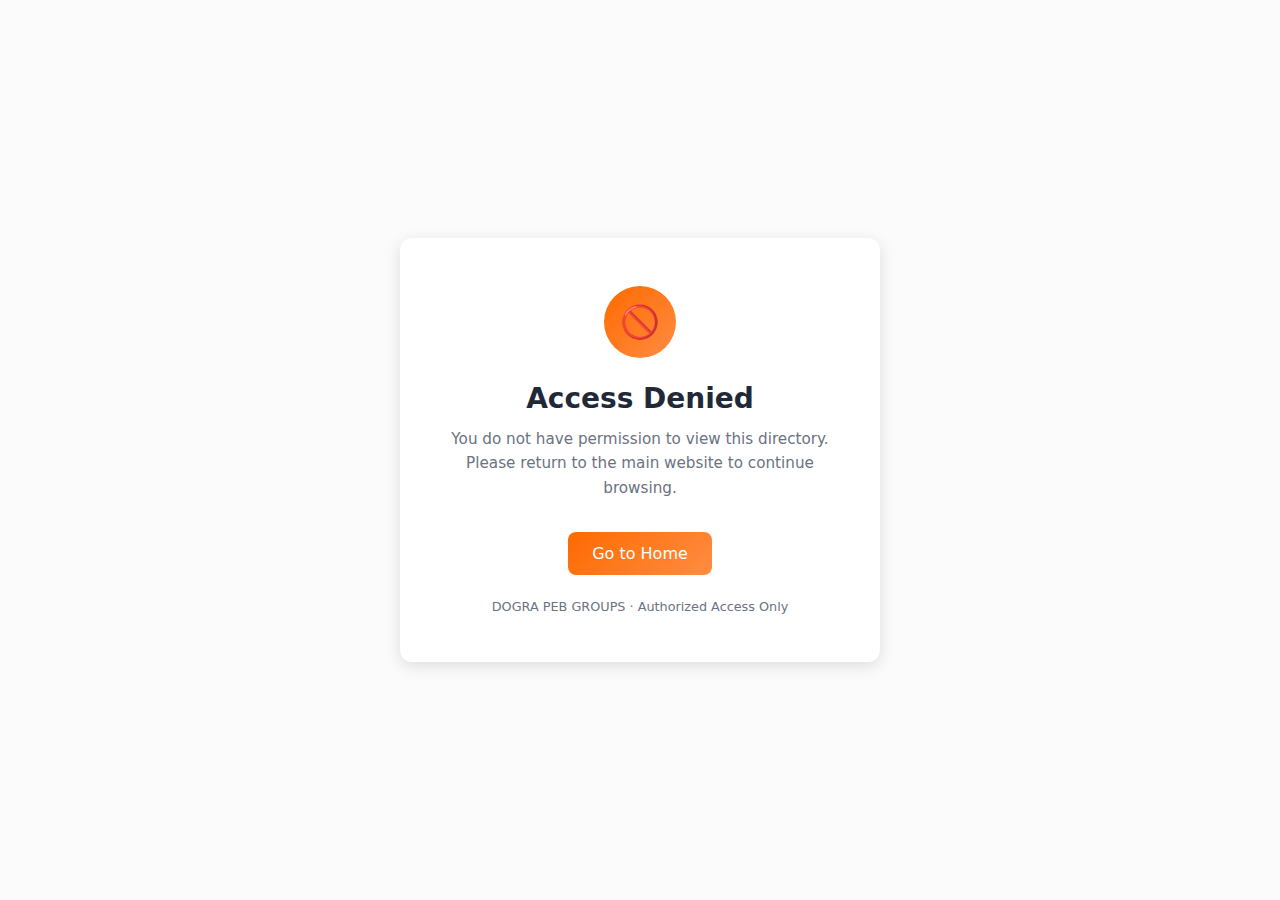
<file: assets/imgs/banners/index.html>
<!DOCTYPE html>
<html lang="en">
<head>
    <meta charset="UTF-8" />
    <meta name="viewport" content="width=device-width, initial-scale=1.0" />
    <title>Access Denied</title>

    <style>
        :root {
            --color-primary: #222831;
            --color-accent: #FF6A00;
            --color-accent-light: #FF8C42;
            --color-bg: #FBFBFB;
            --color-text: #1F2937;
            --color-text-light: #6B7280;
            --color-card: #FFFFFF;
            --shadow-md: 0 4px 16px rgba(0, 0, 0, 0.12);
            --radius: 12px;
            --transition: all 0.3s ease;
            --gradient-accent: linear-gradient(135deg, var(--color-accent), var(--color-accent-light));
        }

        * {
            margin: 0;
            padding: 0;
            box-sizing: border-box;
            font-family: system-ui, -apple-system, BlinkMacSystemFont, "Segoe UI", Roboto, sans-serif;
        }

        body {
            min-height: 100vh;
            background: var(--color-bg);
            display: flex;
            align-items: center;
            justify-content: center;
            color: var(--color-text);
        }

        .access-card {
            background: var(--color-card);
            padding: 3rem 2.5rem;
            border-radius: var(--radius);
            box-shadow: var(--shadow-md);
            max-width: 480px;
            width: 90%;
            text-align: center;
        }

        .access-icon {
            width: 72px;
            height: 72px;
            margin: 0 auto 1.5rem;
            border-radius: 50%;
            background: var(--gradient-accent);
            display: flex;
            align-items: center;
            justify-content: center;
            color: #fff;
            font-size: 2rem;
        }

        h1 {
            font-size: 1.75rem;
            margin-bottom: 0.75rem;
        }

        p {
            font-size: 0.95rem;
            color: var(--color-text-light);
            line-height: 1.6;
            margin-bottom: 2rem;
        }

        .home-btn {
            display: inline-block;
            padding: 0.75rem 1.5rem;
            background: var(--gradient-accent);
            color: #fff;
            text-decoration: none;
            border-radius: 8px;
            font-weight: 500;
            transition: var(--transition);
        }

        .home-btn:hover {
            transform: translateY(-2px);
            box-shadow: 0 6px 20px rgba(255, 106, 0, 0.3);
        }

        .note {
            margin-top: 1.5rem;
            font-size: 0.8rem;
            color: var(--color-text-light);
        }
    </style>
</head>
<body>

    <div class="access-card">
        <div class="access-icon">🚫</div>
        <h1>Access Denied</h1>
        <p>
            You do not have permission to view this directory.
            Please return to the main website to continue browsing.
        </p>
        <a href="dograpebgroups.in" class="home-btn">Go to Home</a>
        <div class="note">
            DOGRA PEB GROUPS · Authorized Access Only
        </div>
    </div>

</body>
</html>
</file>
<file: assets/css/style.css>
/* CSS Variables - Your Color Scheme */
:root {
    --color-primary: #222831;
    --color-accent: #FF6A00;
    --color-accent-light: #FF8C42;
    --color-bg: #FBFBFB;
    --color-text: #1F2937;
    --color-text-light: #6B7280;
    --color-card: #FFFFFF;
    --color-footer: #111827;
    --shadow-sm: 0 2px 8px rgba(0, 0, 0, 0.08);
    --shadow-md: 0 4px 16px rgba(0, 0, 0, 0.12);
    --shadow-lg: 0 8px 32px rgba(0, 0, 0, 0.15);
    --radius: 12px;
    --transition: all 0.3s cubic-bezier(0.4, 0, 0.2, 1);
    --container-width: 1200px;
    --gradient-accent: linear-gradient(135deg, var(--color-accent), var(--color-accent-light));
    --gradient-dark: linear-gradient(135deg, var(--color-primary), #2D3748);
}

/* Smooth Scrolling */
html {
    scroll-behavior: smooth;
    scroll-padding-top: 80px;
}

/* Reset & Base Styles */
* {
    margin: 0;
    padding: 0;
    box-sizing: border-box;
}

body {
    font-family: 'Inter', -apple-system, BlinkMacSystemFont, 'Segoe UI', sans-serif;
    font-size: 16px;
    line-height: 1.7;
    color: var(--color-text);
    background-color: var(--color-bg);
    overflow-x: hidden;
    -webkit-font-smoothing: antialiased;
}

h1,
h2,
h3,
h4,
h5,
h6 {
    font-family: 'Manrope', -apple-system, BlinkMacSystemFont, 'Segoe UI', sans-serif;
    font-weight: 700;
    line-height: 1.2;
    color: var(--color-primary);
}

a {
    text-decoration: none;
    color: inherit;
    transition: var(--transition);
}

img {
    max-width: 100%;
    height: auto;
    display: block;
}

.container {
    width: 100%;
    max-width: var(--container-width);
    margin: 0 auto;
    padding: 0 1.5rem;
}

.section {
    padding: 5rem 0;
    position: relative;
}

.btn {
    display: inline-flex;
    align-items: center;
    justify-content: center;
    gap: 0.75rem;
    padding: 1rem 2.25rem;
    border-radius: 50px;
    font-weight: 600;
    font-family: 'Manrope', sans-serif;
    font-size: 1rem;
    cursor: pointer;
    transition: var(--transition);
    border: none;
    position: relative;
    overflow: hidden;
    z-index: 1;
}

.btn-primary {
    background: var(--gradient-accent);
    color: white;
    box-shadow: var(--shadow-md);
}

.btn-primary:hover {
    transform: translateY(-3px);
    box-shadow: 0 10px 25px rgba(255, 106, 0, 0.3);
}

.btn-outline {
    background: transparent;
    color: var(--color-accent);
    border: 2px solid var(--color-accent);
}

.btn-outline:hover {
    background: var(--gradient-accent);
    color: white;
    transform: translateY(-3px);
}

.btn::after {
    content: '';
    position: absolute;
    top: 0;
    left: -100%;
    width: 100%;
    height: 100%;
    background: rgba(255, 255, 255, 0.2);
    transition: var(--transition);
    z-index: -1;
}

.btn:hover::after {
    left: 100%;
}

/* Header */
header {
    position: fixed;
    top: 0;
    left: 0;
    width: 100%;
    background: rgba(34, 40, 49, 0.95);
    backdrop-filter: blur(10px);
    z-index: 1000;
    padding: 1.25rem 0;
    box-shadow: var(--shadow-sm);
    transition: var(--transition);
}

header.scrolled {
    padding: 0.75rem 0;
    background: rgba(34, 40, 49, 0.98);
    box-shadow: var(--shadow-md);
}

.header-container {
    display: flex;
    justify-content: space-between;
    align-items: center;
}

.logo {
    display: flex;
    align-items: center;
    gap: 0.75rem;
    color: white;
}

.logo-icon {
    width: 100px;
    height: 50px;
    display: flex;
}

.logo-text {
    font-family: 'Manrope', sans-serif;
    font-weight: 800;
    font-size: 1.75rem;
    line-height: 1;
}

.logo-text span {
    background: var(--gradient-accent);
    -webkit-background-clip: text;
    -webkit-text-fill-color: transparent;
    background-clip: text;
}

/* Navigation */
.nav-desktop {
    display: none;
}

.nav-list {
    display: flex;
    list-style: none;
    gap: 2rem;
}

.nav-link {
    color: white;
    font-weight: 500;
    position: relative;
    padding: 0.5rem 0;
}

.nav-link::after {
    content: '';
    position: absolute;
    bottom: 0;
    left: 0;
    width: 0;
    height: 2px;
    background: var(--gradient-accent);
    transition: var(--transition);
}

.nav-link:hover::after,
.nav-link.active::after {
    width: 100%;
}

.nav-link.active {
    color: var(--color-accent);
}

.header-cta {
    display: none;
}

.mobile-toggle {
    display: flex;
    flex-direction: column;
    justify-content: space-between;
    width: 30px;
    height: 21px;
    background: transparent;
    border: none;
    cursor: pointer;
    z-index: 1001;
}

.mobile-toggle span {
    width: 100%;
    height: 3px;
    background: white;
    transition: var(--transition);
    border-radius: 3px;
}

.mobile-toggle.active span:nth-child(1) {
    transform: translateY(9px) rotate(45deg);
}

.mobile-toggle.active span:nth-child(2) {
    opacity: 0;
}

.mobile-toggle.active span:nth-child(3) {
    transform: translateY(-9px) rotate(-45deg);
}

.nav-mobile {
    position: fixed;
    top: 0;
    right: -100%;
    width: 85%;
    max-width: 400px;
    height: 100vh;
    background: var(--color-primary);
    padding: 5rem 2rem 2rem;
    transition: var(--transition);
    z-index: 999;
    box-shadow: var(--shadow-lg);
    overflow-y: auto;
}

.nav-mobile.active {
    right: 0;
}

.nav-mobile .nav-list {
    flex-direction: column;
    gap: 1.5rem;
}

.nav-mobile .nav-link {
    font-size: 1.25rem;
    padding: 0.75rem 0;
    border-bottom: 1px solid rgba(255, 255, 255, 0.1);
}

.nav-overlay {
    position: fixed;
    top: 0;
    left: 0;
    width: 100%;
    height: 100%;
    background: rgba(0, 0, 0, 0.7);
    z-index: 998;
    opacity: 0;
    visibility: hidden;
    transition: var(--transition);
}

.nav-overlay.active {
    opacity: 1;
    visibility: visible;
}

/* Hero Section */
.hero {
    min-height: 100vh;
    display: flex;
    align-items: center;
    position: relative;
    overflow: hidden;
    background: var(--gradient-dark);
    padding: 6rem 0 4rem;
}

.hero-bg {
    position: absolute;
    top: 0;
    left: 0;
    width: 100%;
    height: 100%;
    opacity: 0.7;
    z-index: 1;
}

.hero-bg img {
    width: 100%;
    height: 100%;
    object-fit: cover;
    opacity: 0.7;
}

.banner {
    position: absolute;
    inset: 0;
    width: 100%;
    opacity: 0;
    transition: opacity 1s ease-in-out;
}

.banner.active {
    opacity: 1;
    z-index: 1;
}

.banner-wrapper {
    position: relative;
    overflow: hidden;
}

/* full and mobile banners */
#full-banners, .banner-full {
    display: block;
}
#mb-banners, .banner-mb {
    display: none;
}
@media (max-width: 576px) {
    #full-banners, .banner-full {
        display: none;
    }

    #mb-banners, .banner-mb {
        display: block;
    }
}


.hero-content {
    position: relative;
    z-index: 2;
    color: white;
    max-width: 900px;
    animation: fadeUp 1s ease-out;
}

.hero h1 {
    font-size: 45px;
    margin-bottom: 20px;
    margin-top: 20px;
    color: white;
    line-height: 1.1;
}

.hero p {
    font-size: 1.25rem;
    margin-bottom: 2.5rem;
    color: rgba(255, 255, 255, 0.9);
    max-width: 800px;
}

.hero-btns {
    display: flex;
    flex-wrap: wrap;
    gap: 1rem;
    margin-bottom: 3rem;
}

.hero-trust {
    margin-top: 18px;
    letter-spacing: 0.5px;
}

.hero-trust span.innertext {
    background: rgba(34, 40, 49, 0.95);
    padding: 5px;
    color: var(--color-accent);
    font-size: 14px;
    border-radius: 10px;
    border-radius: 10px;
    display: flex;
    gap: 5px;
}
.hero-trust span.separator {
    font-size: 16px;
    color: var(--color-accent);
    margin: 0 6px;
    font-weight: 500;
    font-weight: 500;
    margin-top: 5px;
    border-radius: 50px;
    padding: 0px 4px 0px 4px;
}

span.separator-mb {
    display: none;
}

.hero-stats {
    display: flex;
    flex-wrap: wrap;
    gap: 2rem;
    padding-top: 2rem;
    border-top: 1px solid rgba(255, 255, 255, 0.1);
}

.stat-item {
    text-align: center;
}

.stat-number {
    font-size: 2.5rem;
    font-weight: 800;
    color: var(--color-accent);
    line-height: 1;
    margin-bottom: 0.5rem;
}

.stat-label {
    font-size: 0.9rem;
    color: rgba(255, 255, 255, 0.7);
    text-transform: uppercase;
    letter-spacing: 1px;
}

/* Services Section */
.section-header {
    text-align: center;
    margin-bottom: 4rem;
}

.section-header h2 {
    font-size: 2.5rem;
    margin-bottom: 1rem;
    position: relative;
    display: inline-block;
}

.section-header h2::after {
    content: '';
    position: absolute;
    bottom: -10px;
    left: 50%;
    transform: translateX(-50%);
    width: 80px;
    height: 4px;
    background: var(--gradient-accent);
    border-radius: 2px;
}

.section-header p {
    max-width: 700px;
    margin: 0 auto;
    color: var(--color-text-light);
}

.services-slider {
    position: relative;
    overflow: hidden;
    margin: 0 -1rem;
}

.services-track {
    display: flex;
    transition: transform 0.5s ease;
    padding: 1rem;
}

.service-card {
    flex: 0 0 100%;
    background: #262c3514;
    border-radius: var(--radius);
    padding: 2.5rem;
    box-shadow: var(--shadow-sm);
    transition: var(--transition);
    text-align: center;
    border: 1px solid rgba(0, 0, 0, 0.05);
    margin: 0 0.5rem;
}

.service-card:hover {
    transform: translateY(-10px);
    box-shadow: var(--shadow-lg);
}

.service-icon {
    width: 80px;
    height: 80px;
    margin: 0 auto 1.5rem;
    background: rgba(255, 106, 0, 0.1);
    border-radius: 20px;
    display: flex;
    align-items: center;
    justify-content: center;
    color: var(--color-accent);
    font-size: 2rem;
    transition: var(--transition);
}

.service-card:hover .service-icon {
    background: var(--gradient-accent);
    color: white;
    transform: scale(1.1);
}

.service-card h3 {
    margin-bottom: 1rem;
}

.service-features {
    list-style: none;
    margin: 1.5rem 0;
    text-align: left;
}

.service-features li {
    margin-bottom: 0.75rem;
    padding-left: 1.75rem;
    position: relative;
    color: var(--color-text);
}

.service-features li::before {
    content: '✓';
    position: absolute;
    left: 0;
    color: var(--color-accent);
    font-weight: bold;
}

.slider-controls {
    display: flex;
    justify-content: center;
    align-items: center;
    gap: 2rem;
    margin-top: 2rem;
}

.slider-btn {
    width: 45px;
    height: 45px;
    border-radius: 50%;
    background: var(--color-card);
    border: 2px solid var(--color-accent);
    color: var(--color-accent);
    cursor: pointer;
    display: flex;
    align-items: center;
    justify-content: center;
    transition: var(--transition);
}

.slider-btn:hover {
    background: var(--gradient-accent);
    color: white;
    transform: scale(1.1);
}

.slider-dots {
    display: flex;
    gap: 0.75rem;
}

.slider-dot {
    width: 12px;
    height: 12px;
    border-radius: 50%;
    background: rgba(34, 40, 49, 0.2);
    cursor: pointer;
    transition: var(--transition);
}

.slider-dot.active {
    background: var(--gradient-accent);
    transform: scale(1.2);
}

/* Projects Section */
.projects-grid {
    display: grid;
    grid-template-columns: 1fr;
    gap: 2rem;
}

.project-card {
    background: var(--color-card);
    border-radius: var(--radius);
    overflow: hidden;
    box-shadow: var(--shadow-sm);
    transition: var(--transition);
    height: 100%;
    display: flex;
    flex-direction: column;
}

.project-card:hover {
    transform: translateY(-10px);
    box-shadow: var(--shadow-lg);
}

.project-image {
    height: 250px;
    overflow: hidden;
    position: relative;
}

.project-image img {
    width: 100%;
    height: 100%;
    object-fit: cover;
    transition: var(--transition);
}

.project-card:hover .project-image img {
    transform: scale(1.1);
}

.project-overlay {
    position: absolute;
    top: 0;
    left: 0;
    width: 100%;
    height: 100%;
    background: linear-gradient(to top, rgba(34, 40, 49, 0.8), transparent);
    display: flex;
    align-items: flex-end;
    padding: 1.5rem;
    opacity: 0;
    transition: var(--transition);
}

.project-card:hover .project-overlay {
    opacity: 1;
}

.project-content {
    padding: 1.75rem;
    flex-grow: 1;
    display: flex;
    flex-direction: column;
}

.project-tags {
    display: flex;
    flex-wrap: wrap;
    gap: 0.5rem;
    margin: 0.75rem 0 1.5rem;
}

.project-tag {
    background: rgba(255, 106, 0, 0.1);
    color: var(--color-accent);
    padding: 0.4rem 1rem;
    border-radius: 50px;
    font-size: 13px;
    font-weight: 500;
}

/* Gallery Section */
.gallery-grid {
    display: grid;
    grid-template-columns: repeat(2, 1fr);
    gap: 1rem;
}
#gallery .gallery-grid {
    grid-template-columns: repeat(2, 1fr);
}

.gallery-item {
    position: relative;
    border-radius: var(--radius);
    overflow: hidden;
    cursor: pointer;
    aspect-ratio: 1;
}

.gallery-item img {
    width: 100%;
    height: 100%;
    object-fit: cover;
    transition: var(--transition);
}

.gallery-item:hover img {
    transform: scale(1.1);
}

.gallery-overlay {
    position: absolute;
    top: 0;
    left: 0;
    width: 100%;
    height: 100%;
    background: linear-gradient(to top, rgba(34, 40, 49, 0.8), transparent);
    display: flex;
    align-items: flex-end;
    padding: 1.5rem;
    opacity: 0;
    transition: var(--transition);
}

.gallery-item:hover .gallery-overlay {
    opacity: 1;
}

.gallery-caption {
    color: white;
    transform: translateY(15px);
    transition: var(--transition);
}

.gallery-item:hover .gallery-caption {
    transform: translateY(0);
}
.gallery-project {
    margin-bottom: 3.5rem;
}

.gallery-project-title {
    font-size: 1.35rem;
    font-weight: 600;
    margin-bottom: 1.25rem;
    color: var(--color-primary);
    position: relative;
}

.gallery-project-title::after {
    content: "";
    width: 60px;
    height: 3px;
    background: var(--gradient-accent);
    display: block;
    margin-top: 0.5rem;
    border-radius: 2px;
}

/* FAQ Section */
.faq-container {
    max-width: 800px;
    margin: 0 auto;
}

.faq-item {
    background: var(--color-card);
    border-radius: var(--radius);
    margin-bottom: 1rem;
    overflow: hidden;
    box-shadow: var(--shadow-sm);
    transition: var(--transition);
}

.faq-item:hover {
    box-shadow: var(--shadow-md);
}

.faq-question {
    padding: 1.5rem;
    font-weight: 600;
    cursor: pointer;
    display: flex;
    justify-content: space-between;
    align-items: center;
    color: var(--color-primary);
    transition: var(--transition);
}

.faq-question:hover {
    color: var(--color-accent);
}

.faq-question.active {
    color: var(--color-accent);
}

.faq-icon {
    transition: var(--transition);
    font-weight: bold;
    color: var(--color-accent);
    min-width: 24px;
    text-align: center;
}

.faq-question.active .faq-icon {
    transform: rotate(180deg);
}

.faq-answer {
    padding: 0 1.5rem;
    max-height: 0;
    overflow: hidden;
    transition: var(--transition);
}

.faq-answer.active {
    padding: 0 1.5rem 1.5rem;
    max-height: 1000px;
}

/* Contact Section */
.contact-container {
    display: grid;
    grid-template-columns: 1fr;
    gap: 3rem;
}

.contact-info {
    display: grid;
    grid-template-columns: 1fr;
    gap: 2rem;
}

.contact-info.hm-page {
    display: flex;
    gap: 2rem;
    background: #e3e3e4;
    padding: 20px 10px 10px 20px;
    border-radius: 10px;
}

.contact-item {
    display: flex;
    gap: 1.25rem;
    align-items: flex-start;
}

.contact-icon {
    width: 50px;
    height: 50px;
    background: rgba(255, 106, 0, 0.1);
    border-radius: 15px;
    display: flex;
    align-items: center;
    justify-content: center;
    color: var(--color-accent);
    flex-shrink: 0;
    font-size: 1.5rem;
    transition: var(--transition);
}

.contact-item:hover .contact-icon {
    background: var(--gradient-accent);
    color: white;
    transform: translateY(-5px);
}

.contact-form {
    background: var(--color-card);
    padding: 2.5rem;
    border-radius: var(--radius);
    box-shadow: var(--shadow-md);
}

.form-group {
    margin-bottom: 1.5rem;
}

.form-group label {
    display: block;
    margin-bottom: 0.5rem;
    font-weight: 500;
    color: var(--color-primary);
}

.form-control {
    width: 100%;
    padding: 1rem;
    border: 1px solid #E5E7EB;
    border-radius: var(--radius);
    font-family: 'Inter', sans-serif;
    font-size: 1rem;
    transition: var(--transition);
    background: var(--color-bg);
    color: var(--color-text);
}

.form-control:focus {
    outline: none;
    border-color: var(--color-accent);
    box-shadow: 0 0 0 3px rgba(255, 106, 0, 0.1);
}

.map-container {
    height: 300px;
    background: linear-gradient(135deg, rgba(255, 106, 0, 0.05), rgba(34, 40, 49, 0.05));
    border-radius: var(--radius);
    display: flex;
    align-items: center;
    justify-content: center;
    color: var(--color-text-light);
    margin-top: 3rem;
    border: 2px dashed rgba(255, 106, 0, 0.2);
}

/* CTA Section Styling */
.cta-section {
    background: linear-gradient(var(--color-accent), var(--color-accent-light));
    padding: 3rem 0;
    margin-bottom: 50px;
    position: relative;
    overflow: hidden;
}


.cta-content {
    position: relative;
    z-index: 2;
    max-width: 800px;
    margin: 0 auto;
    text-align: center;
    color: white;
}

/* Typography */
.cta-heading {
    font-size: 2.8rem;
    font-weight: 700;
    margin-bottom: 20px;
    color: #fff;
    line-height: 1.2;
    text-shadow: 0 2px 4px rgba(0, 0, 0, 0.1);
}

.cta-subheading {
    font-size: 1.2rem;
    margin-bottom: 40px;
    opacity: 0.9;
    line-height: 1.6;
    max-width: 700px;
    margin-left: auto;
    margin-right: auto;
}

/* Enhanced Button Styling */
.cta-button-container {
    margin-bottom: 10px;
}

.btn-get-started {
    display: inline-flex;
    align-items: center;
    background: white;
    color: var(--color-accent);
    padding: 18px 40px;
    border-radius: 50px;
    text-decoration: none;
    font-weight: 600;
    font-size: 1.1rem;
    box-shadow: 0 10px 30px rgba(0, 0, 0, 0.15);
    transition: all 0.3s cubic-bezier(0.175, 0.885, 0.32, 1.275);
    position: relative;
    overflow: hidden;
    margin-bottom: 20px;
    border: none;
    cursor: pointer;
}

.btn-get-started:hover {
    transform: translateY(-5px);
    box-shadow: 0 15px 35px rgba(0, 0, 0, 0.2);
    color: var(--color-accent);
}

.btn-get-started:active {
    transform: translateY(-2px);
}

.btn-icon {
    font-size: 1.4rem;
    margin-right: 15px;
    transition: transform 0.3s ease;
}

.btn-get-started:hover .btn-icon {
    transform: scale(1.2) rotate(-10deg);
}

.btn-text {
    display: flex;
    flex-direction: column;
    align-items: flex-start;
    text-align: left;
}

.btn-main-text {
    font-size: 1.3rem;
    font-weight: 700;
    line-height: 1.2;
}

.btn-arrow {
    margin-left: 20px;
    font-size: 1.2rem;
    transition: transform 0.3s ease;
}

.btn-get-started:hover .btn-arrow {
    transform: translateX(5px);
}

/* Secondary Option */
.cta-alternative {
    margin-top: 15px;
}

.cta-alternative p {
    font-size: 1rem;
    opacity: 0.9;
}

.phone-link {
    color: white;
    font-weight: 600;
    text-decoration: none;
    border-bottom: 1px dotted rgba(255, 255, 255, 0.5);
    transition: all 0.2s ease;
    padding-bottom: 2px;
    margin-left: 5px;
}

.phone-link:hover {
    color: #fff;
    border-bottom: 1px solid white;
    opacity: 1;
}

.phone-link i {
    margin-right: 5px;
}

/* Trust Indicators */
.trust-indicators {
    display: flex;
    justify-content: center;
    flex-wrap: wrap;
    gap: 30px;
    margin-top: 0;
    padding-top: 10px;
    border-top: 1px solid rgba(255, 255, 255, 0.2);
}

.trust-item {
    display: flex;
    align-items: center;
    font-size: 0.95rem;
}

.trust-item i {
    margin-right: 8px;
    color: rgba(255, 255, 255, 0.9);
    font-size: 1.1rem;
}

/* Responsive Design */
@media (max-width: 768px) {
    .cta-section {
        padding: 60px 20px;
    }
    
    .cta-heading {
        font-size: 2.2rem;
    }
    
    .cta-subheading {
        font-size: 1.1rem;
    }
    
    .btn-get-started {
        padding: 16px 30px;
        font-size: 1rem;
        flex-direction: row;
        text-align: center;
    }
    
    .btn-icon {
        margin-right: 0;
        margin-bottom: 0;
    }
    
    .btn-text {
        align-items: center;
        text-align: center;
    }
    
    .btn-arrow {
        margin-left: 0;
        margin-top: 0;
    }
    
    .trust-indicators {
        flex-direction: column;
        gap: 15px;
    }
}

/* Animation for entrance */
@keyframes fadeInUp {
    from {
        opacity: 0;
        transform: translateY(30px);
    }
    to {
        opacity: 1;
        transform: translateY(0);
    }
}

.cta-content {
    animation: fadeInUp 0.8s ease-out;
}

/* Footer */
footer {
    background: var(--color-footer);
    color: white;
    padding: 5rem 0 2rem;
}

.footer-grid {
    display: grid;
    grid-template-columns: 1fr;
    gap: 3rem;
    margin-bottom: 3rem;
}

.footer-logo {
    font-family: 'Manrope', sans-serif;
    font-weight: 800;
    font-size: 2rem;
    margin-bottom: 1.5rem;
    line-height: 1;
}

.footer-logo span {
    background: var(--gradient-accent);
    -webkit-background-clip: text;
    -webkit-text-fill-color: transparent;
    background-clip: text;
}

.footer-about p {
    color: rgba(255, 255, 255, 0.7);
    margin-bottom: 1.5rem;
}

.footer-heading {
    font-size: 1.25rem;
    margin-bottom: 1.5rem;
    color: white;
    position: relative;
    padding-bottom: 0.75rem;
}

.footer-heading::after {
    content: '';
    position: absolute;
    bottom: 0;
    left: 0;
    width: 40px;
    height: 3px;
    background: var(--gradient-accent);
    border-radius: 2px;
}

.footer-links {
    list-style: none;
}

.footer-links li {
    margin-bottom: 0.75rem;
}

.footer-links a {
    color: rgba(255, 255, 255, 0.7);
    transition: var(--transition);
}

.footer-links a:hover {
    color: var(--color-accent);
    padding-left: 5px;
}

.footer-social {
    display: flex;
    gap: 1rem;
    margin-top: 1.5rem;
}

.social-icon {
    width: 45px;
    height: 45px;
    border-radius: 12px;
    background: rgba(255, 255, 255, 0.1);
    display: flex;
    align-items: center;
    justify-content: center;
    color: white;
    transition: var(--transition);
    font-size: 1.25rem;
}

.social-icon:hover {
    background: var(--gradient-accent);
    transform: translateY(-5px);
}

.newsletter-form {
    display: flex;
    margin-top: 1rem;
}

.newsletter-input {
    flex-grow: 1;
    padding: 0.875rem 1.25rem;
    border: none;
    border-radius: 50px 0 0 50px;
    font-family: 'Inter', sans-serif;
    background: rgba(255, 255, 255, 0.1);
    color: white;
}

.newsletter-input::placeholder {
    color: rgba(255, 255, 255, 0.5);
}

.newsletter-btn {
    background: var(--gradient-accent);
    color: white;
    border: none;
    border-radius: 0 50px 50px 0;
    padding: 0 1.75rem;
    cursor: pointer;
    transition: var(--transition);
    font-weight: 600;
}

.newsletter-btn:hover {
    background: var(--color-accent-light);
}

.footer-bottom {
    text-align: center;
    padding-top: 2rem;
    border-top: 1px solid rgba(255, 255, 255, 0.1);
    color: rgba(255, 255, 255, 0.6);
    font-size: 0.875rem;
}

/* Animations */
@keyframes fadeUp {
    from {
        opacity: 0;
        transform: translateY(30px);
    }

    to {
        opacity: 1;
        transform: translateY(0);
    }
}

@keyframes fadeIn {
    from {
        opacity: 0;
    }

    to {
        opacity: 1;
    }
}

.fade-in {
    animation: fadeUp 0.8s ease-out forwards;
}

/* Responsive */
@media (min-width: 375px) {

    .hero h1 {
        font-size: 30px;
    }

    .logo-text {
        display: block;
        font-size: 18px;
    }

    .gallery-grid {
        grid-template-columns: repeat(3, 1fr);
    }

    #gallery .gallery-grid {
        grid-template-columns: repeat(3, 1fr);
    }

    .hero-stats {
        justify-content: space-around;
    }

    .contact-info.hm-page {
        display: block;
    }

    .hero-trust {
        display: flex;
        flex-direction: column;
        gap: 5px;
    }
    span.separator {
        display: none;
    }
    span.separator-mb {
        display: block;
    }
}

@media (min-width: 576px) {
    .hero h1 {
        font-size: 40px;
    }

    .logo-text {
        display: block;
        font-size: 35px;
    }

    .gallery-grid {
        grid-template-columns: repeat(3, 1fr);
    }

    #gallery .gallery-grid {
        grid-template-columns: repeat(3, 1fr);
    }

    .hero-stats {
        justify-content: space-around;
    }

    .nav-list {
        gap: 1.5rem;
    }

    .contact-info.hm-page {
        display: block;
    }

    .hero-trust {
        display: flex;
        flex-direction: column;
        gap: 5px;
    }
    span.separator {
        display: none;
    }
    span.separator-mb {
        display: block;
    }
}

@media (min-width: 768px) {
    .nav-desktop {
        display: flex;
    }

    .logo-text {
        display: none;
    }

    .mobile-toggle {
        display: none;
    }

    .header-cta {
        display: block;
    }

    .service-card {
        flex: 0 0 calc(50% - 1rem);
    }

    .projects-grid {
        grid-template-columns: repeat(2, 1fr);
    }
    .projects-grid.home-projects {
        grid-template-columns: repeat(2, 1fr);
    }

    .contact-container {
        grid-template-columns: 1fr 1fr;
    }

    .footer-grid {
        grid-template-columns: repeat(2, 1fr);
    }

    .nav-list {
        gap: 1.7rem;
    }

    #gallery .gallery-grid {
        grid-template-columns: repeat(3, 1fr);
    }
    
    .contact-info.hm-page {
        display: block;
    }

    .hero-trust {
        display: flex;
        flex-direction: row;
        gap: 5px;
    }

    span.separator {
        display: block;
    }
    span.separator-mb {
        display: none;
    }
}

@media (min-width: 992px) {
    .service-card {
        flex: 0 0 calc(33.333% - 1rem);
    }

    .logo-text {
        display: none;
    }

    .projects-grid {
        grid-template-columns: repeat(3, 1fr);
    }
    .projects-grid.home-projects {
        grid-template-columns: repeat(2, 1fr);
    }

    #gallery .gallery-grid {
        grid-template-columns: repeat(3, 1fr);
    }
    
    .footer-grid {
        grid-template-columns: repeat(4, 1fr);
    }

    .hero h1 {
        font-size: 45px;
    }

    .nav-list {
        gap: 1.9rem;
    }

    .contact-info.hm-page {
        display: flex;
    }

    .hero-trust {
        display: flex;
        flex-direction: row;
        gap: 5px;
    }

    span.separator {
        display: block;
    }

    span.separator-mb {
        display: none;
    }
}

@media (min-width: 1200px) {
    .hero h1 {
        font-size: 45px;
    }

    .logo-text {
        display: block;
        font-size: 1.75rem;
    }

    .nav-list {
        gap: 2rem;
    }

    .contact-info.hm-page {
        display: flex;
    }

    #gallery .gallery-grid {
        grid-template-columns: repeat(5, 1fr);
    }

    .hero-trust {
        display: flex;
        flex-direction: row;
        gap: 5px;
    }

    span.separator {
        display: block;
    }

    span.separator-mb {
        display: none;
    }
}

/* Notification */
.notification {
    position: fixed;
    top: 100px;
    right: 20px;
    background: var(--color-accent);
    color: white;
    padding: 1rem 1.5rem;
    border-radius: var(--radius);
    box-shadow: var(--shadow-lg);
    display: flex;
    justify-content: space-between;
    align-items: center;
    z-index: 2000;
    max-width: 400px;
    animation: slideIn 0.3s ease-out;
}

.notification.success {
    background: #10B981;
}

.notification.error {
    background: #EF4444;
}

@keyframes slideIn {
    from {
        transform: translateX(100%);
        opacity: 0;
    }

    to {
        transform: translateX(0);
        opacity: 1;
    }
}

@keyframes slideOut {
    from {
        transform: translateX(0);
        opacity: 1;
    }

    to {
        transform: translateX(100%);
        opacity: 0;
    }
}

.notification-close {
    background: transparent;
    border: none;
    color: white;
    cursor: pointer;
    margin-left: 15px;
}

/* about us */

/* Stats Section */
.stats-section {
    padding: 4rem 0;
    background: var(--color-bg);
}
.stats-grid {
    display: grid;
    grid-template-columns: repeat(2, 1fr);
    gap: 2rem;
}
.stat-item {
    text-align: center;
    padding: 2rem;
    background: var(--color-card);
    border-radius: var(--radius);
    box-shadow: var(--shadow-sm);
}
.stat-number {
    font-size: 2.5rem;
    font-weight: 800;
    color: var(--color-accent);
    line-height: 1;
    margin-bottom: 0.5rem;
}
.stat-label {
    color: var(--color-text);
    font-weight: 500;
}
/* About Content */
.about-content {
    padding: 4rem 0;
}
.about-section {
    margin-bottom: 3rem;
}
.about-section h2 {
    margin-bottom: 1rem;
    position: relative;
    padding-bottom: 0.75rem;
}
.about-section h2::after {
    content: '';
    position: absolute;
    bottom: 0;
    left: 0;
    width: 60px;
    height: 3px;
    background: var(--gradient-accent);
    border-radius: 2px;
}
.about-section p {
    color: var(--color-text);
    line-height: 1.8;
    margin-bottom: 1rem;
}
/* Company Info */
.company-info {
    background: rgba(255, 106, 0, 0.02);
    padding: 4rem 0;
    border-top: 1px solid rgba(0, 0, 0, 0.05);
    border-bottom: 1px solid rgba(0, 0, 0, 0.05);
}
.info-grid {
    display: grid;
    grid-template-columns: 1fr;
    gap: 2rem;
}
.info-card {
    background: var(--color-card);
    padding: 2rem;
    border-radius: var(--radius);
    box-shadow: var(--shadow-sm);
}
.info-card h3 {
    display: flex;
    align-items: center;
    gap: 0.75rem;
    margin-bottom: 1.5rem;
    color: var(--color-primary);
}
.info-card h3 i {
    color: var(--color-accent);
}
.info-item {
    margin-bottom: 1rem;
    padding-bottom: 1rem;
    border-bottom: 1px solid rgba(0, 0, 0, 0.05);
}
.info-item:last-child {
    margin-bottom: 0;
    padding-bottom: 0;
    border-bottom: none;
}
.info-label {
    font-weight: 600;
    color: var(--color-primary);
    margin-bottom: 0.25rem;
}
.info-value {
    color: var(--color-text);
}
/* Map Section */
.map-section {
    padding: 4rem 0;
}
.map-container {
    height: 400px;
    border-radius: var(--radius);
    overflow: hidden;
    box-shadow: var(--shadow-md);
}
/* Responsive */
@media (min-width: 768px) {
    .stats-grid {
        grid-template-columns: repeat(4, 1fr);
    }
    .info-grid {
        grid-template-columns: repeat(2, 1fr);
    }
}



/* *************************** image popups *************************** */

.lightbox-modal {
    display: none;
    position: fixed;
    top: 0;
    left: 0;
    width: 100%;
    height: 100%;
    z-index: 9999;
    opacity: 0;
    transition: opacity 0.3s ease;
}

.lightbox-modal.active {
    display: block;
    opacity: 1;
    animation: lightboxFadeIn 0.4s cubic-bezier(0.4, 0, 0.2, 1);
}

@keyframes lightboxFadeIn {
    from {
        opacity: 0;
        transform: scale(0.95);
    }
    to {
        opacity: 1;
        transform: scale(1);
    }
}

.lightbox-overlay {
    position: absolute;
    top: 0;
    left: 0;
    width: 100%;
    height: 100%;
    background: rgba(0, 0, 0, 0.95);
    backdrop-filter: blur(10px);
    -webkit-backdrop-filter: blur(10px);
}

.lightbox-header {
    position: absolute;
    top: 0;
    left: 0;
    width: 100%;
    padding: 1.5rem;
    display: flex;
    justify-content: space-between;
    align-items: center;
    z-index: 2;
    background: linear-gradient(to bottom, rgba(0,0,0,0.8) 0%, rgba(0,0,0,0) 100%);
    animation: slideDown 0.4s ease;
}

@keyframes slideDown {
    from {
        transform: translateY(-100%);
        opacity: 0;
    }
    to {
        transform: translateY(0);
        opacity: 1;
    }
}

.lightbox-info {
    display: flex;
    flex-direction: column;
    gap: 0.5rem;
}

.lightbox-title {
    color: white;
    font-size: 1.1rem;
    font-weight: 600;
    text-shadow: 0 2px 4px rgba(0,0,0,0.3);
}

.lightbox-counter {
    color: rgba(255, 255, 255, 0.8);
    font-size: 0.9rem;
    font-weight: 500;
}

.lightbox-controls {
    display: flex;
    gap: 0.75rem;
    align-items: center;
}

.lightbox-btn {
    background: rgba(255, 255, 255, 0.15);
    border: none;
    color: white;
    width: 44px;
    height: 44px;
    border-radius: 50%;
    display: flex;
    align-items: center;
    justify-content: center;
    cursor: pointer;
    transition: all 0.3s cubic-bezier(0.4, 0, 0.2, 1);
    backdrop-filter: blur(10px);
    -webkit-backdrop-filter: blur(10px);
    font-size: 1.1rem;
    position: relative;
    overflow: hidden;
}

.lightbox-btn::before {
    content: '';
    position: absolute;
    top: 0;
    left: 0;
    width: 100%;
    height: 100%;
    background: linear-gradient(135deg, var(--color-accent), var(--color-primary));
    opacity: 0;
    transition: opacity 0.3s ease;
}

.lightbox-btn:hover {
    transform: translateY(-2px);
    background: rgba(255, 255, 255, 0.25);
    box-shadow: 0 8px 25px rgba(0,0,0,0.3);
}

.lightbox-btn:hover::before {
    opacity: 1;
}

.lightbox-btn i {
    position: relative;
    z-index: 1;
}

.lightbox-btn.lightbox-close:hover {
    background: rgba(255, 50, 50, 0.3);
    transform: rotate(90deg);
}

.lightbox-content {
    position: absolute;
    top: 0;
    left: 0;
    width: 100%;
    height: 100%;
    display: flex;
    align-items: center;
    justify-content: center;
    padding: 6rem 1rem;
    z-index: 1;
}

.image-container {
    position: relative;
    max-width: 90%;
    max-height: 70vh;
    border-radius: 12px;
    overflow: hidden;
    box-shadow: 0 20px 60px rgba(0,0,0,0.5);
    animation: imageZoomIn 0.5s cubic-bezier(0.4, 0, 0.2, 1);
    transform-origin: center center;
}

@keyframes imageZoomIn {
    from {
        transform: scale(0.8) translateY(20px);
        opacity: 0;
    }
    to {
        transform: scale(1) translateY(0);
        opacity: 1;
    }
}

#lightboxImage {
    display: block;
    width: 100%;
    height: auto;
    max-height: 70vh;
    object-fit: contain;
    transition: transform 0.3s ease;
    cursor: zoom-in;
}

#lightboxImage.zoomed {
    cursor: zoom-out;
    transform: scale(2);
    transition: transform 0.4s cubic-bezier(0.4, 0, 0.2, 1);
}

.loading-spinner {
    position: absolute;
    top: 0;
    left: 0;
    width: 100%;
    height: 100%;
    display: flex;
    align-items: center;
    justify-content: center;
    background: rgba(0, 0, 0, 0.8);
    z-index: 1;
}

.spinner {
    width: 50px;
    height: 50px;
    border: 3px solid rgba(255, 255, 255, 0.3);
    border-radius: 50%;
    border-top-color: var(--color-accent);
    animation: spin 1s ease-in-out infinite;
}

@keyframes spin {
    to { transform: rotate(360deg); }
}

.image-error {
    position: absolute;
    top: 0;
    left: 0;
    width: 100%;
    height: 100%;
    display: none;
    flex-direction: column;
    align-items: center;
    justify-content: center;
    background: rgba(0, 0, 0, 0.9);
    color: #ff6b6b;
    text-align: center;
    padding: 2rem;
    z-index: 2;
}

.image-error i {
    font-size: 3rem;
    margin-bottom: 1rem;
    animation: pulse 2s infinite;
}

@keyframes pulse {
    0%, 100% { opacity: 1; }
    50% { opacity: 0.5; }
}

.image-error p {
    font-size: 1.2rem;
    margin: 0;
}

.nav-arrow {
    position: absolute;
    top: 50%;
    transform: translateY(-50%);
    background: rgba(255, 255, 255, 0.15);
    border: none;
    color: white;
    width: 60px;
    height: 60px;
    border-radius: 50%;
    display: flex;
    align-items: center;
    justify-content: center;
    cursor: pointer;
    transition: all 0.3s cubic-bezier(0.4, 0, 0.2, 1);
    backdrop-filter: blur(10px);
    -webkit-backdrop-filter: blur(10px);
    font-size: 1.5rem;
    z-index: 2;
    opacity: 0;
    animation: fadeInArrows 0.5s ease forwards;
    animation-delay: 0.3s;
}

@keyframes fadeInArrows {
    to { opacity: 0.8; }
}

.nav-arrow:hover {
    opacity: 1;
    transform: translateY(-50%) scale(1.1);
    background: rgba(255, 255, 255, 0.25);
    box-shadow: 0 8px 25px rgba(0,0,0,0.4);
}

.prev-arrow {
    left: 2rem;
}

.next-arrow {
    right: 2rem;
}

.lightbox-footer {
    position: absolute;
    bottom: 0;
    left: 0;
    width: 100%;
    padding: 1.5rem;
    background: linear-gradient(to top, rgba(0,0,0,0.8) 0%, rgba(0,0,0,0) 100%);
    z-index: 2;
    animation: slideUp 0.4s ease;
}

@keyframes slideUp {
    from {
        transform: translateY(100%);
        opacity: 0;
    }
    to {
        transform: translateY(0);
        opacity: 1;
    }
}

.thumbnail-track {
    display: flex;
    gap: 0.75rem;
    overflow-x: auto;
    padding: 0.5rem 0;
    margin-bottom: 1rem;
    scrollbar-width: thin;
    scrollbar-color: var(--color-accent) rgba(255,255,255,0.1);
}

.thumbnail-track::-webkit-scrollbar {
    height: 6px;
}

.thumbnail-track::-webkit-scrollbar-track {
    background: rgba(255,255,255,0.1);
    border-radius: 3px;
}

.thumbnail-track::-webkit-scrollbar-thumb {
    background: var(--color-accent);
    border-radius: 3px;
}

.thumbnail {
    width: 80px;
    height: 60px;
    border-radius: 8px;
    overflow: hidden;
    cursor: pointer;
    opacity: 0.6;
    transition: all 0.3s ease;
    flex-shrink: 0;
    position: relative;
}

.thumbnail::after {
    content: '';
    position: absolute;
    top: 0;
    left: 0;
    width: 100%;
    height: 100%;
    background: linear-gradient(135deg, rgba(var(--color-accent-rgb), 0.3), transparent);
    opacity: 0;
    transition: opacity 0.3s ease;
}

.thumbnail:hover {
    opacity: 0.8;
    transform: translateY(-2px);
}

.thumbnail.active {
    opacity: 1;
    transform: translateY(-4px);
    box-shadow: 0 8px 20px rgba(var(--color-accent-rgb), 0.4);
}

.thumbnail.active::after {
    opacity: 1;
}

.thumbnail img {
    width: 100%;
    height: 100%;
    object-fit: cover;
    transition: transform 0.3s ease;
}

.thumbnail:hover img {
    transform: scale(1.1);
}

.image-meta {
    display: none; /* ********* **/
    justify-content: center;
    gap: 2rem;
    flex-wrap: wrap;
}

.meta-item {
    display: flex;
    align-items: center;
    gap: 0.5rem;
    color: rgba(255, 255, 255, 0.8);
    font-size: 0.9rem;
}

.meta-item i {
    color: var(--color-accent);
    font-size: 1rem;
}

.lightbox-modal.fullscreen .lightbox-header,
.lightbox-modal.fullscreen .lightbox-footer {
    display: none;
}

.lightbox-modal.fullscreen .lightbox-content {
    padding: 0;
}

.lightbox-modal.fullscreen .image-container {
    max-width: 100%;
    max-height: 100vh;
    border-radius: 0;
    box-shadow: none;
}

.lightbox-modal.fullscreen #lightboxImage {
    max-height: 100vh;
}

@media (max-width: 992px) {

    #lightboxZoom.lightbox-btn, #lightboxFullscreen.lightbox-btn {
        display: none;
    }
}
@media (max-width: 1200px) {

    #lightboxZoom.lightbox-btn, #lightboxFullscreen.lightbox-btn {
        display: none;
    }
}
@media (max-width: 375px) {

    #lightboxZoom.lightbox-btn, #lightboxFullscreen.lightbox-btn {
        display: none;
    }
}

@media (max-width: 768px) {
    .lightbox-header {
        padding: 1rem;
    }

    .lightbox-btn {
        width: 40px;
        height: 40px;
        font-size: 1rem;
    }

    #lightboxZoom.lightbox-btn, #lightboxFullscreen.lightbox-btn {
        display: none;
    }

    .nav-arrow {
        width: 50px;
        height: 50px;
        font-size: 1.2rem;
    }

    .prev-arrow {
        left: 1rem;
    }

    .next-arrow {
        right: 1rem;
    }

    .lightbox-content {
        padding: 5rem 0.5rem;
    }

    .image-container {
        max-width: 95%;
        max-height: 60vh;
    }

    #lightboxImage {
        max-height: 60vh;
    }

    .thumbnail {
        width: 60px;
        height: 45px;
    }

    .image-meta {
        gap: 1rem;
        font-size: 0.8rem;
    }
}

@media (max-width: 480px) {

    #lightboxZoom.lightbox-btn, #lightboxZoom.lightboxFullscreen {
        display: none;
    }

    .lightbox-header {
        flex-direction: column;
        gap: 1rem;
        text-align: center;
    }

    .lightbox-controls {
        order: -1;
    }

    .nav-arrow {
        width: 40px;
        height: 40px;
        font-size: 1rem;
    }

    .lightbox-content {
        padding: 6rem 0.5rem 4rem;
    }

    .thumbnail-track {
        gap: 0.5rem;
    }

    .thumbnail {
        width: 50px;
        height: 40px;
    }

    .image-meta {
        flex-direction: column;
        gap: 0.5rem;
        align-items: center;
    }
}

.lightbox-btn:focus,
.nav-arrow:focus,
.thumbnail:focus {
    outline: 2px solid var(--color-accent);
    outline-offset: 2px;
}

@media (prefers-reduced-motion: reduce) {
    .lightbox-modal,
    .lightbox-btn,
    .nav-arrow,
    .thumbnail,
    #lightboxImage,
    .spinner {
        animation-duration: 0.01ms !important;
        animation-iteration-count: 1 !important;
        transition-duration: 0.01ms !important;
    }
}

@media (prefers-color-scheme: dark) {
    .lightbox-btn:hover {
        background: rgba(255, 255, 255, 0.2);
    }
    
    .nav-arrow:hover {
        background: rgba(255, 255, 255, 0.2);
    }
}

/* *************************** services popup *************************** */
/* ============================================
   COMPACT SERVICE POPUP
   ============================================ */

.service-popup {
    display: none;
    position: fixed;
    top: 0;
    left: 0;
    width: 100%;
    height: 100%;
    z-index: 10000;
    padding: 1rem;
}

.service-popup.active {
    display: flex;
    align-items: center;
    justify-content: center;
    animation: popupFadeIn 0.3s ease;
}

@keyframes popupFadeIn {
    from { opacity: 0; }
    to { opacity: 1; }
}

.service-popup-overlay {
    position: absolute;
    top: 0;
    left: 0;
    width: 100%;
    height: 100%;
    background: rgba(0, 0, 0, 0.7);
    backdrop-filter: blur(4px);
}

.service-popup-container {
    position: relative;
    background: white;
    border-radius: 16px;
    width: 100%;
    max-width: 600px;
    max-height: 80vh;
    overflow-y: auto;
    box-shadow: 0 20px 60px rgba(0, 0, 0, 0.3);
    z-index: 2;
    animation: slideUp 0.4s cubic-bezier(0.4, 0, 0.2, 1);
}

@keyframes slideUp {
    from {
        transform: translateY(30px) scale(0.95);
        opacity: 0;
    }
    to {
        transform: translateY(0) scale(1);
        opacity: 1;
    }
}

/* Header */
.service-popup-header {
    display: flex;
    justify-content: space-between;
    align-items: center;
    padding: 1.5rem;
    background: var(--color-accent);
    border-radius: 16px 16px 0 0;
    color: white;
}

.service-popup-icon-title {
    display: flex;
    align-items: center;
    gap: 1rem;
}

.service-popup-icon {
    width: 50px;
    height: 50px;
    background: rgba(255, 255, 255, 0.2);
    border-radius: 12px;
    display: flex;
    align-items: center;
    justify-content: center;
    font-size: 1.5rem;
    backdrop-filter: blur(10px);
}

.service-popup-title {
    color: #fff;
    margin: 0;
    font-size: 1.5rem;
    font-weight: 700;
}
.service-popup-container {
    overflow-y: auto;
    -ms-overflow-style: none;
    scrollbar-width: none;
}

.service-popup-container::-webkit-scrollbar {
    display: none;
}
.service-popup-subtitle {
    font-size: 0.9rem;
    opacity: 0.9;
    margin-top: 0.25rem;
}

.service-popup-close {
    background: rgba(255, 255, 255, 0.2);
    border: none;
    width: 40px;
    height: 40px;
    border-radius: 50%;
    color: white;
    font-size: 1.2rem;
    cursor: pointer;
    transition: all 0.3s ease;
}

.service-popup-close:hover {
    background: rgba(255, 255, 255, 0.3);
    transform: rotate(90deg);
}

/* Content */
.service-popup-content {
    padding: 1.5rem;
}

/* Typewriter Description */
.service-popup-description {
    margin-bottom: 1.5rem;
    position: relative;
    min-height: 100px;
}

.typewriter-text {
    font-size: 1.05rem;
    line-height: 1.6;
    color: #555;
    margin: 0;
    opacity: 0;
    animation: fadeInText 0.5s ease forwards;
    animation-delay: 0.2s;
}

@keyframes fadeInText {
    to { opacity: 1; }
}

.typewriter-cursor {
    display: inline-block;
    animation: blink 1s infinite;
    color: var(--color-accent);
    font-weight: bold;
    margin-left: 2px;
}

@keyframes blink {
    0%, 50% { opacity: 1; }
    51%, 100% { opacity: 0; }
}

/* Features */
.service-popup-features {
    margin-bottom: 1.5rem;
}

.service-popup-features h3 {
    color: var(--color-primary);
    margin-bottom: 1rem;
    font-size: 1.2rem;
    display: flex;
    align-items: center;
    gap: 0.5rem;
}

.features-list {
    display: grid;
    gap: 0.75rem;
}

.feature-item {
    display: flex;
    align-items: center;
    gap: 1rem;
    padding: 0.75rem;
    background: #f8f9fa;
    border-radius: 10px;
    opacity: 0;
    transform: translateX(-20px);
    animation: slideInRight 0.5s ease forwards;
}

@keyframes slideInRight {
    to {
        opacity: 1;
        transform: translateX(0);
    }
}

.feature-checkbox {
    width: 22px;
    height: 22px;
    background: var(--color-accent);
    border-radius: 50%;
    display: flex;
    align-items: center;
    justify-content: center;
    color: white;
    font-size: 0.7rem;
    flex-shrink: 0;
    opacity: 0;
    transform: scale(0) rotate(-180deg);
    animation: checkboxFly 0.5s cubic-bezier(0.4, 0, 0.2, 1) forwards;
}

@keyframes checkboxFly {
    0% {
        opacity: 0;
        transform: scale(0) rotate(-180deg) translateX(-50px);
    }
    70% {
        transform: scale(1.1) rotate(10deg);
    }
    100% {
        opacity: 1;
        transform: scale(1) rotate(0) translateX(0);
    }
}

.feature-text {
    font-size: 0.95rem;
    color: #333;
    opacity: 0;
    animation: textReveal 0.5s ease forwards;
    animation-delay: 0.3s;
}

@keyframes textReveal {
    from {
        opacity: 0;
        transform: translateX(-10px);
    }
    to {
        opacity: 1;
        transform: translateX(0);
    }
}

/* Actions */
.service-popup-actions {
    display: flex;
    gap: 1rem;
    justify-content: center;
    padding-top: 1rem;
    border-top: 1px solid #eee;
}

.service-popup-actions .btn {
    min-width: 140px;
}

/* Responsive */
@media (max-width: 768px) {
    .service-popup {
        padding: 0.5rem;
    }
    
    .service-popup-container {
        max-height: 85vh;
    }
    
    .service-popup-header {
        padding: 1rem;
    }
    
    .service-popup-content {
        padding: 1rem;
    }
    
    .service-popup-actions {
        flex-direction: column;
    }
    
    .service-popup-actions .btn {
        width: 100%;
    }
}

@media (max-width: 480px) {
    .service-popup-icon-title {
        flex-direction: column;
        text-align: center;
        gap: 0.5rem;
    }
    
    .service-popup-title {
        font-size: 1.3rem;
    }
    
    .typewriter-text {
        font-size: 1rem;
    }
}


/* ************************************ project summary popup ************************************ */

/* ============================================
   PROJECT POPUP
   ============================================ */

.project-popup {
    display: none;
    position: fixed;
    top: 0;
    left: 0;
    width: 100%;
    height: 100%;
    z-index: 10000;
    padding: 1rem;
}

.project-popup.active {
    display: flex;
    align-items: center;
    justify-content: center;
    animation: popupFadeIn 0.3s ease;
}

@keyframes popupFadeIn {
    from { opacity: 0; }
    to { opacity: 1; }
}

.project-popup-overlay {
    position: absolute;
    top: 0;
    left: 0;
    width: 100%;
    height: 100%;
    background: rgba(0, 0, 0, 0.85);
    backdrop-filter: blur(5px);
}

.project-popup-container {
    position: relative;
    background: white;
    border-radius: 16px;
    width: 100%;
    max-width: 700px;
    max-height: 90vh;
    overflow-y: auto;
    box-shadow: 0 25px 80px rgba(0, 0, 0, 0.4);
    z-index: 2;
    animation: slideUpScale 0.4s cubic-bezier(0.4, 0, 0.2, 1);
}

@keyframes slideUpScale {
    from {
        opacity: 0;
        transform: translateY(30px) scale(0.95);
    }
    to {
        opacity: 1;
        transform: translateY(0) scale(1);
    }
}

/* Hide scrollbar */
.project-popup-container::-webkit-scrollbar {
    display: none;
}

.project-popup-container {
    -ms-overflow-style: none;
    scrollbar-width: none;
}

/* Header */
.project-popup-header {
    display: flex;
    justify-content: space-between;
    align-items: center;
    padding: 1.5rem;
    background: var(--color-accent);
    border-radius: 16px 16px 0 0;
    color: white;
}

.project-popup-title-section {
    flex: 1;
}

.project-popup-title {
    color: #fff;
    margin: 0;
    font-size: 1.8rem;
    font-weight: 700;
}

.project-popup-location {
    display: flex;
    align-items: center;
    gap: 0.5rem;
    margin-top: 0.5rem;
    font-size: 0.95rem;
    opacity: 0.9;
}

.project-popup-close {
    background: rgba(255, 255, 255, 0.15);
    border: none;
    width: 42px;
    height: 42px;
    border-radius: 50%;
    color: white;
    font-size: 1.2rem;
    cursor: pointer;
    transition: all 0.3s ease;
}

.project-popup-close:hover {
    background: rgba(255, 255, 255, 0.25);
    transform: rotate(90deg);
}

/* Content */
.project-popup-content {
    padding: 1.5rem;
}

/* Project Image */
.project-popup-image {
    position: relative;
    width: 100%;
    height: 300px;
    border-radius: 12px;
    overflow: hidden;
    margin-bottom: 1.5rem;
}

.project-popup-image img {
    width: 100%;
    height: 100%;
    object-fit: cover;
    transition: transform 0.5s ease;
}

.project-popup-image:hover img {
    transform: scale(1.05);
}

.project-popup-image-overlay {
    position: absolute;
    top: 0;
    left: 0;
    width: 100%;
    height: 100%;
    background: linear-gradient(to top, rgba(0,0,0,0.3), transparent);
}

.project-popup-image-badge {
    position: absolute;
    top: 1rem;
    right: 1rem;
    background: rgba(255, 255, 255, 0.9);
    color: var(--color-primary);
    padding: 0.5rem 1rem;
    border-radius: 20px;
    font-size: 0.85rem;
    font-weight: 600;
    display: flex;
    align-items: center;
    gap: 0.5rem;
    backdrop-filter: blur(10px);
}

.popup-nav {
    position: absolute;
    top: 50%;
    transform: translateY(-50%);
    background: rgba(0,0,0,0.5);
    color: #fff;
    border: none;
    width: 42px;
    height: 42px;
    border-radius: 50%;
    cursor: pointer;
    z-index: 5;
}

.popup-prev { left: 16px; }
.popup-next { right: 16px; }

.popup-nav:hover {
    background: rgba(0,0,0,0.7);
}

/* Description */
.project-popup-description {
    margin-bottom: 1.5rem;
    position: relative;
    min-height: 120px;
}

.project-typewriter-text {
    font-size: 1.1rem;
    line-height: 1.7;
    color: #444;
    margin: 0;
}

.project-typewriter-cursor {
    display: inline-block;
    animation: blink 1s infinite;
    color: var(--color-accent);
    font-weight: bold;
    margin-left: 2px;
}

@keyframes blink {
    0%, 50% { opacity: 1; }
    51%, 100% { opacity: 0; }
}

/* Details Grid */
.project-details-grid {
    display: grid;
    grid-template-columns: repeat(3, 1fr);
    gap: 1rem;
    margin-bottom: 2rem;
    padding: 1.5rem;
    background: linear-gradient(135deg, #f8f9fa, #e9ecef);
    border-radius: 12px;
}

.detail-item {
    display: flex;
    align-items: center;
    gap: 1rem;
    padding: 1rem;
    background: white;
    border-radius: 10px;
    box-shadow: 0 2px 8px rgba(0,0,0,0.1);
    opacity: 0;
    transform: translateY(10px);
    animation: detailSlideUp 0.5s ease forwards;
}

@keyframes detailSlideUp {
    to {
        opacity: 1;
        transform: translateY(0);
    }
}

.detail-icon {
    width: 40px;
    height: 40px;
    background: linear-gradient(135deg, var(--color-accent-light), var(--color-accent));
    border-radius: 10px;
    display: flex;
    align-items: center;
    justify-content: center;
    color: white;
    font-size: 1.2rem;
}

.detail-content {
    flex: 1;
}

.detail-label {
    font-size: 0.85rem;
    color: #666;
    margin-bottom: 0.25rem;
}

.detail-value {
    font-size: 14px;
    font-weight: 600;
    color: var(--color-primary);
}

/* Key Points */
.project-key-points {
    margin-bottom: 2rem;
}

.project-key-points h3 {
    color: var(--color-primary);
    margin-bottom: 1rem;
    font-size: 1.3rem;
    display: flex;
    align-items: center;
    gap: 0.5rem;
}

.key-points-grid {
    display: grid;
    grid-template-columns: repeat(auto-fit, minmax(250px, 1fr));
    gap: 1rem;
}

.key-point-item {
    display: flex;
    align-items: flex-start;
    gap: 1rem;
    padding: 1rem;
    background: linear-gradient(135deg, #f0f7ff, #e6f0ff);
    border-radius: 10px;
    border-left: 4px solid var(--color-accent);
    opacity: 0;
    transform: translateX(-20px);
    animation: pointSlideIn 0.5s ease forwards;
}

@keyframes pointSlideIn {
    to {
        opacity: 1;
        transform: translateX(0);
    }
}

.key-point-icon {
    width: 24px;
    height: 24px;
    background: var(--color-accent);
    border-radius: 50%;
    display: flex;
    align-items: center;
    justify-content: center;
    color: white;
    font-size: 0.8rem;
    flex-shrink: 0;
    margin-top: 0.25rem;
}

.key-point-text {
    font-size: 0.95rem;
    color: #333;
    line-height: 1.5;
}

/* Testimonial */
.project-testimonial {
    margin-bottom: 2rem;
}

.project-testimonial h3 {
    color: var(--color-primary);
    margin-bottom: 1rem;
    font-size: 1.3rem;
    display: flex;
    align-items: center;
    gap: 0.5rem;
}

.testimonial-card {
    background: white;
    border-radius: 12px;
    padding: 1.5rem;
    box-shadow: 0 5px 20px rgba(0,0,0,0.1);
    border: 1px solid #eee;
}

.client-info {
    display: flex;
    align-items: center;
    gap: 1rem;
    margin-bottom: 1rem;
}

.client-avatar {
    width: 50px;
    height: 50px;
    background: linear-gradient(135deg, var(--color-primary), var(--color-accent));
    border-radius: 50%;
    display: flex;
    align-items: center;
    justify-content: center;
    color: white;
    font-size: 1.5rem;
}

.client-details {
    flex: 1;
}

.client-name {
    font-weight: 600;
    color: #333;
    font-size: 1.1rem;
}

.client-role {
    font-size: 0.9rem;
    color: #666;
}

.client-rating {
    display: flex;
    align-items: center;
    gap: 0.25rem;
}

.client-rating i {
    color: #ffc107;
    font-size: 1.1rem;
}

.client-rating span {
    margin-left: 0.5rem;
    font-weight: 600;
    color: #333;
}

.testimonial-text {
    font-style: italic;
    color: #555;
    line-height: 1.6;
    margin: 0;
    padding-left: 1rem;
    border-left: 3px solid var(--color-accent-light);
}

/* Actions */
.project-popup-actions {
    display: flex;
    gap: 1rem;
    justify-content: center;
    padding-top: 1.5rem;
    border-top: 1px solid #eee;
}

/* Responsive */
@media (max-width: 768px) {
    .project-popup-container {
        max-height: 95vh;
        margin: 0.5rem;
    }
    
    .project-popup-header {
        padding: 1rem;
    }
    
    .project-popup-title {
        font-size: 1.4rem;
    }
    
    .project-popup-image {
        height: 200px;
    }
    
    .project-details-grid {
        grid-template-columns: 1fr;
        padding: 1rem;
    }
    
    .key-points-grid {
        grid-template-columns: 1fr;
    }
    
    .project-popup-actions {
        flex-direction: column;
    }
    
    .project-popup-actions .btn {
        width: 100%;
    }
}

@media (max-width: 480px) {
    .project-popup-title {
        font-size: 1.2rem;
    }
    
    .client-info {
        flex-direction: column;
        text-align: center;
    }
}


/* ********************************* Animations *************************************** */
</file>
